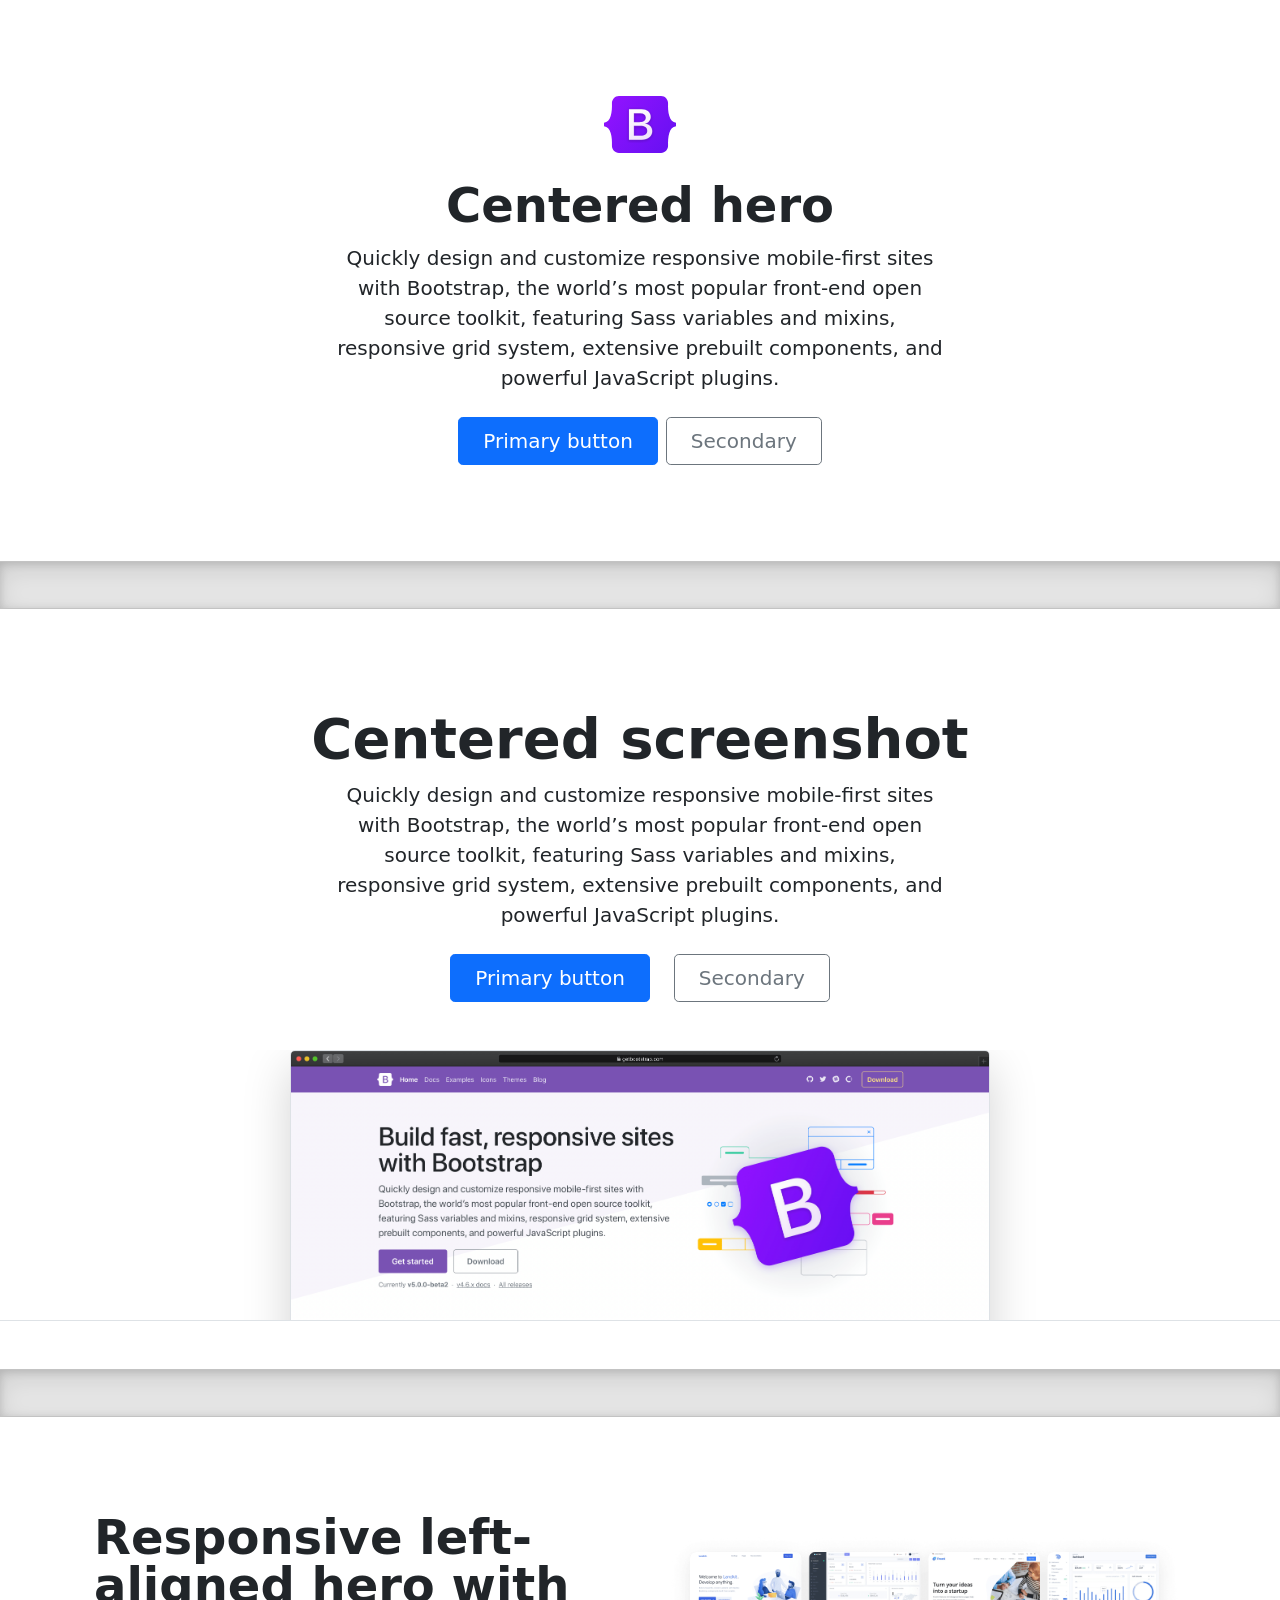
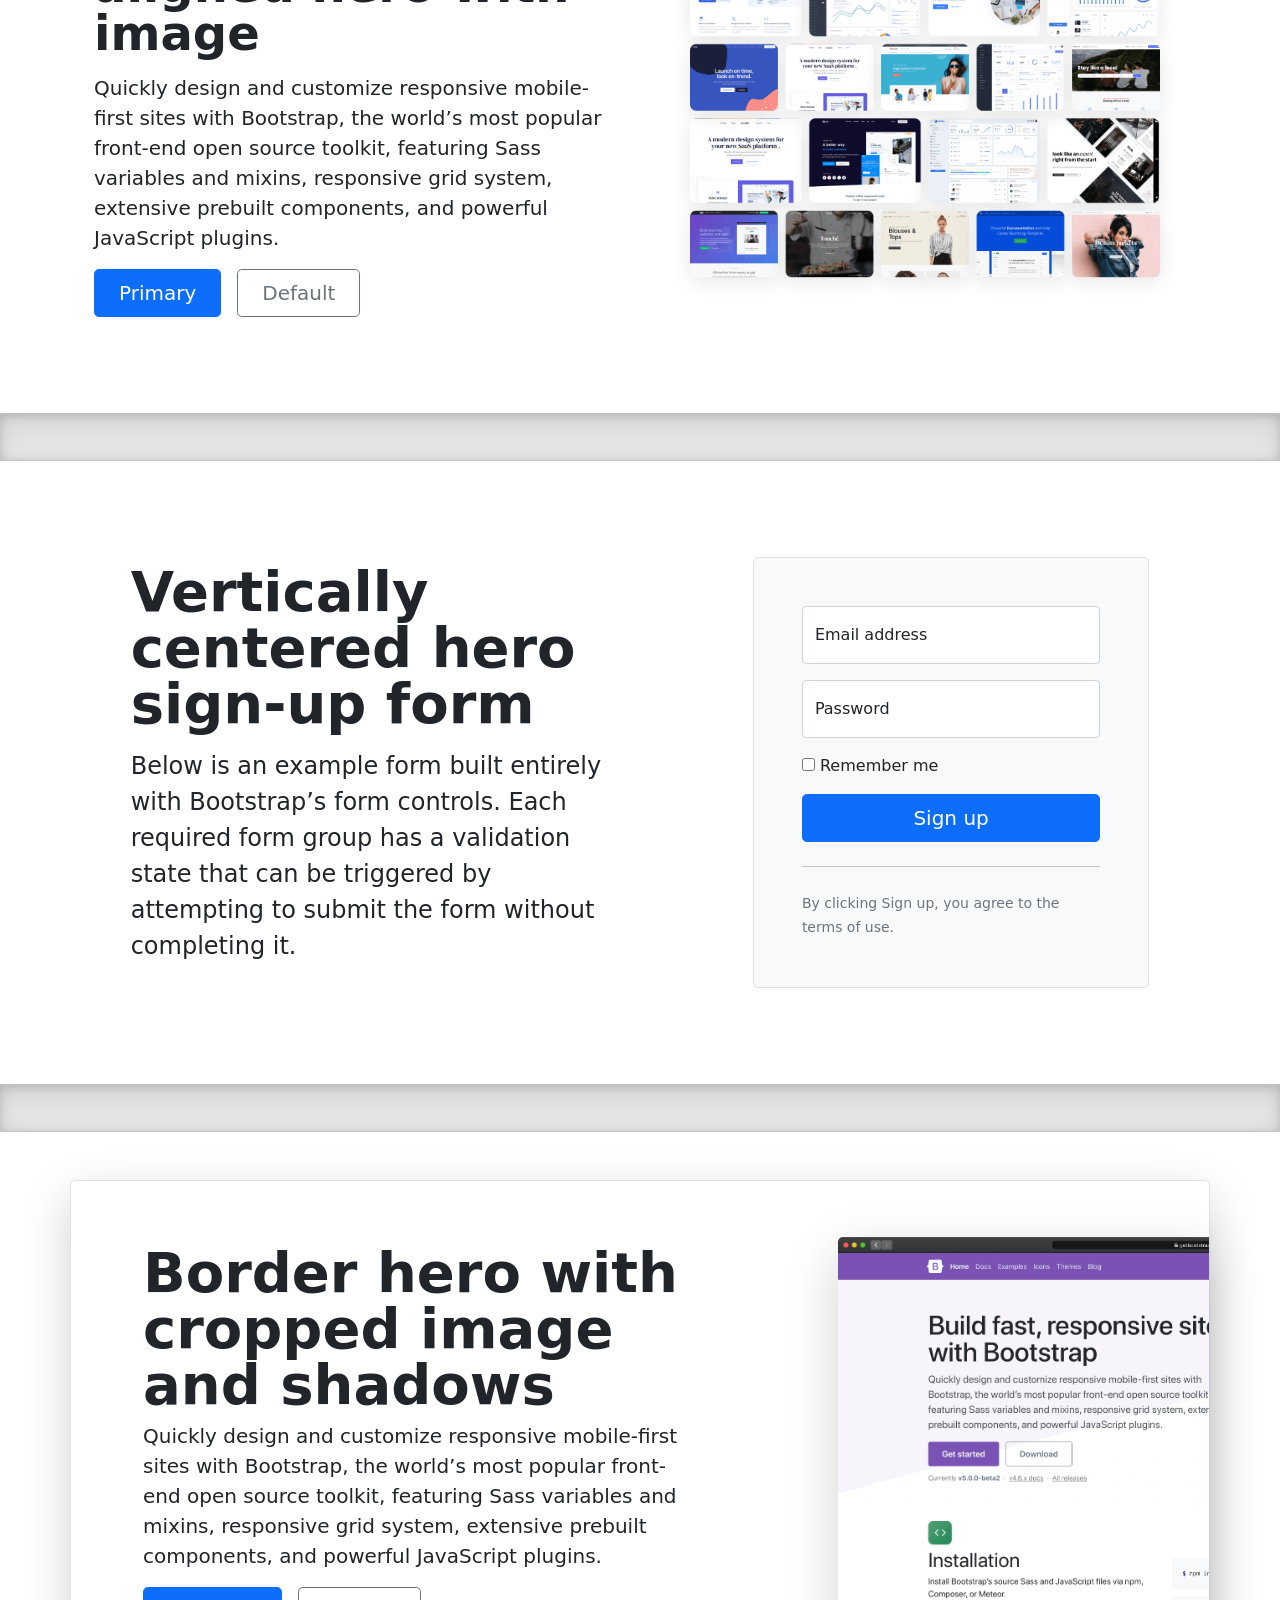
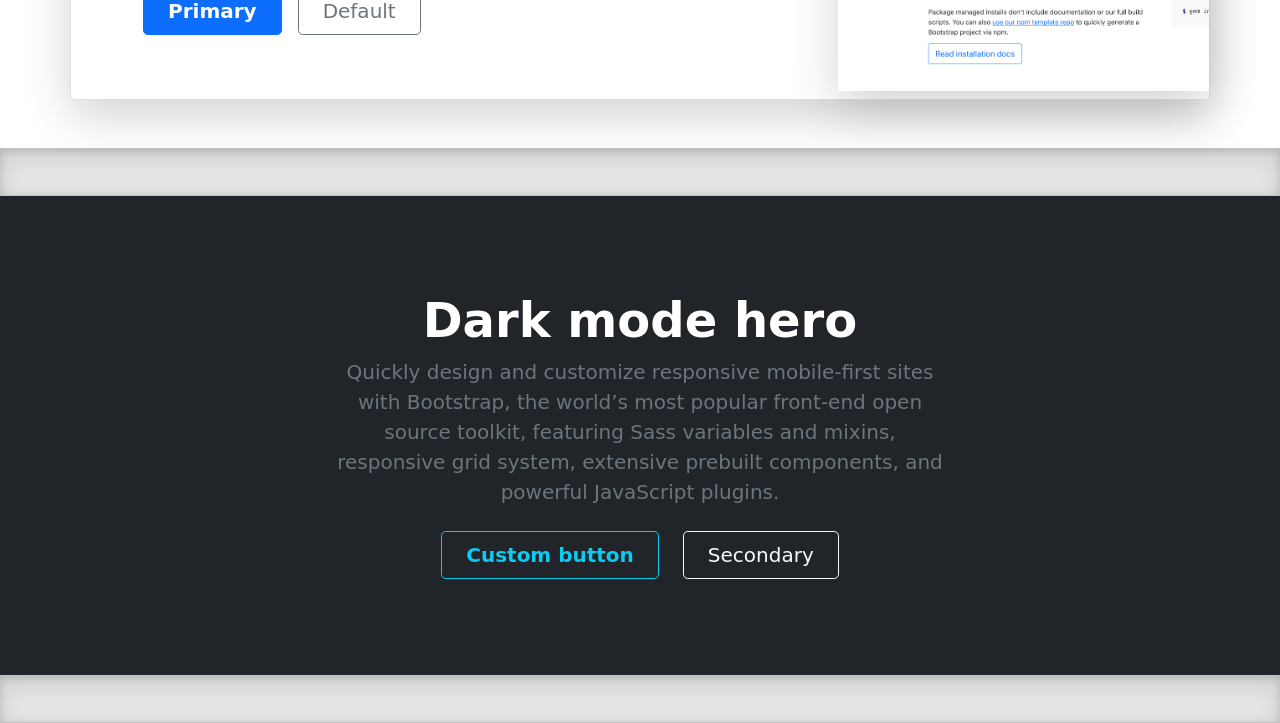
<file: heroes/index.html>
<!doctype html>
<html lang="en">
  <head>
    <meta charset="utf-8">
    <meta name="viewport" content="width=device-width, initial-scale=1">
    <meta name="description" content="">
    <meta name="author" content="Mark Otto, Jacob Thornton, and Bootstrap contributors">
    <meta name="generator" content="Hugo 0.84.0">
    <title>Heroes · Bootstrap v5.0</title>

    <link rel="canonical" href="https://getbootstrap.com/docs/5.0/examples/heroes/">

    

    <!-- Bootstrap core CSS -->
<link href="../assets/dist/css/bootstrap.min.css" rel="stylesheet">

    <style>
      .bd-placeholder-img {
        font-size: 1.125rem;
        text-anchor: middle;
        -webkit-user-select: none;
        -moz-user-select: none;
        user-select: none;
      }

      @media (min-width: 768px) {
        .bd-placeholder-img-lg {
          font-size: 3.5rem;
        }
      }
    </style>

    
    <!-- Custom styles for this template -->
    <link href="heroes.css" rel="stylesheet">
  </head>
  <body>
    
<main>
  <h1 class="visually-hidden">Heroes examples</h1>

  <div class="px-4 py-5 my-5 text-center">
    <img class="d-block mx-auto mb-4" src="../assets/brand/bootstrap-logo.svg" alt="" width="72" height="57">
    <h1 class="display-5 fw-bold">Centered hero</h1>
    <div class="col-lg-6 mx-auto">
      <p class="lead mb-4">Quickly design and customize responsive mobile-first sites with Bootstrap, the world’s most popular front-end open source toolkit, featuring Sass variables and mixins, responsive grid system, extensive prebuilt components, and powerful JavaScript plugins.</p>
      <div class="d-grid gap-2 d-sm-flex justify-content-sm-center">
        <button type="button" class="btn btn-primary btn-lg px-4 gap-3">Primary button</button>
        <button type="button" class="btn btn-outline-secondary btn-lg px-4">Secondary</button>
      </div>
    </div>
  </div>

  <div class="b-example-divider"></div>

  <div class="px-4 pt-5 my-5 text-center border-bottom">
    <h1 class="display-4 fw-bold">Centered screenshot</h1>
    <div class="col-lg-6 mx-auto">
      <p class="lead mb-4">Quickly design and customize responsive mobile-first sites with Bootstrap, the world’s most popular front-end open source toolkit, featuring Sass variables and mixins, responsive grid system, extensive prebuilt components, and powerful JavaScript plugins.</p>
      <div class="d-grid gap-2 d-sm-flex justify-content-sm-center mb-5">
        <button type="button" class="btn btn-primary btn-lg px-4 me-sm-3">Primary button</button>
        <button type="button" class="btn btn-outline-secondary btn-lg px-4">Secondary</button>
      </div>
    </div>
    <div class="overflow-hidden" style="max-height: 30vh;">
      <div class="container px-5">
        <img src="bootstrap-docs.png" class="img-fluid border rounded-3 shadow-lg mb-4" alt="Example image" width="700" height="500" loading="lazy">
      </div>
    </div>
  </div>

  <div class="b-example-divider"></div>

  <div class="container col-xxl-8 px-4 py-5">
    <div class="row flex-lg-row-reverse align-items-center g-5 py-5">
      <div class="col-10 col-sm-8 col-lg-6">
        <img src="bootstrap-themes.png" class="d-block mx-lg-auto img-fluid" alt="Bootstrap Themes" width="700" height="500" loading="lazy">
      </div>
      <div class="col-lg-6">
        <h1 class="display-5 fw-bold lh-1 mb-3">Responsive left-aligned hero with image</h1>
        <p class="lead">Quickly design and customize responsive mobile-first sites with Bootstrap, the world’s most popular front-end open source toolkit, featuring Sass variables and mixins, responsive grid system, extensive prebuilt components, and powerful JavaScript plugins.</p>
        <div class="d-grid gap-2 d-md-flex justify-content-md-start">
          <button type="button" class="btn btn-primary btn-lg px-4 me-md-2">Primary</button>
          <button type="button" class="btn btn-outline-secondary btn-lg px-4">Default</button>
        </div>
      </div>
    </div>
  </div>

  <div class="b-example-divider"></div>

  <div class="container col-xl-10 col-xxl-8 px-4 py-5">
    <div class="row align-items-center g-lg-5 py-5">
      <div class="col-lg-7 text-center text-lg-start">
        <h1 class="display-4 fw-bold lh-1 mb-3">Vertically centered hero sign-up form</h1>
        <p class="col-lg-10 fs-4">Below is an example form built entirely with Bootstrap’s form controls. Each required form group has a validation state that can be triggered by attempting to submit the form without completing it.</p>
      </div>
      <div class="col-md-10 mx-auto col-lg-5">
        <form class="p-4 p-md-5 border rounded-3 bg-light">
          <div class="form-floating mb-3">
            <input type="email" class="form-control" id="floatingInput" placeholder="name@example.com">
            <label for="floatingInput">Email address</label>
          </div>
          <div class="form-floating mb-3">
            <input type="password" class="form-control" id="floatingPassword" placeholder="Password">
            <label for="floatingPassword">Password</label>
          </div>
          <div class="checkbox mb-3">
            <label>
              <input type="checkbox" value="remember-me"> Remember me
            </label>
          </div>
          <button class="w-100 btn btn-lg btn-primary" type="submit">Sign up</button>
          <hr class="my-4">
          <small class="text-muted">By clicking Sign up, you agree to the terms of use.</small>
        </form>
      </div>
    </div>
  </div>

  <div class="b-example-divider"></div>

  <div class="container my-5">
    <div class="row p-4 pb-0 pe-lg-0 pt-lg-5 align-items-center rounded-3 border shadow-lg">
      <div class="col-lg-7 p-3 p-lg-5 pt-lg-3">
        <h1 class="display-4 fw-bold lh-1">Border hero with cropped image and shadows</h1>
        <p class="lead">Quickly design and customize responsive mobile-first sites with Bootstrap, the world’s most popular front-end open source toolkit, featuring Sass variables and mixins, responsive grid system, extensive prebuilt components, and powerful JavaScript plugins.</p>
        <div class="d-grid gap-2 d-md-flex justify-content-md-start mb-4 mb-lg-3">
          <button type="button" class="btn btn-primary btn-lg px-4 me-md-2 fw-bold">Primary</button>
          <button type="button" class="btn btn-outline-secondary btn-lg px-4">Default</button>
        </div>
      </div>
      <div class="col-lg-4 offset-lg-1 p-0 overflow-hidden shadow-lg">
          <img class="rounded-lg-3" src="bootstrap-docs.png" alt="" width="720">
      </div>
    </div>
  </div>

  <div class="b-example-divider"></div>

  <div class="bg-dark text-secondary px-4 py-5 text-center">
    <div class="py-5">
      <h1 class="display-5 fw-bold text-white">Dark mode hero</h1>
      <div class="col-lg-6 mx-auto">
        <p class="fs-5 mb-4">Quickly design and customize responsive mobile-first sites with Bootstrap, the world’s most popular front-end open source toolkit, featuring Sass variables and mixins, responsive grid system, extensive prebuilt components, and powerful JavaScript plugins.</p>
        <div class="d-grid gap-2 d-sm-flex justify-content-sm-center">
          <button type="button" class="btn btn-outline-info btn-lg px-4 me-sm-3 fw-bold">Custom button</button>
          <button type="button" class="btn btn-outline-light btn-lg px-4">Secondary</button>
        </div>
      </div>
    </div>
  </div>

  <div class="b-example-divider mb-0"></div>
</main>


    <script src="../assets/dist/js/bootstrap.bundle.min.js"></script>

      
  </body>
</html>
</file>
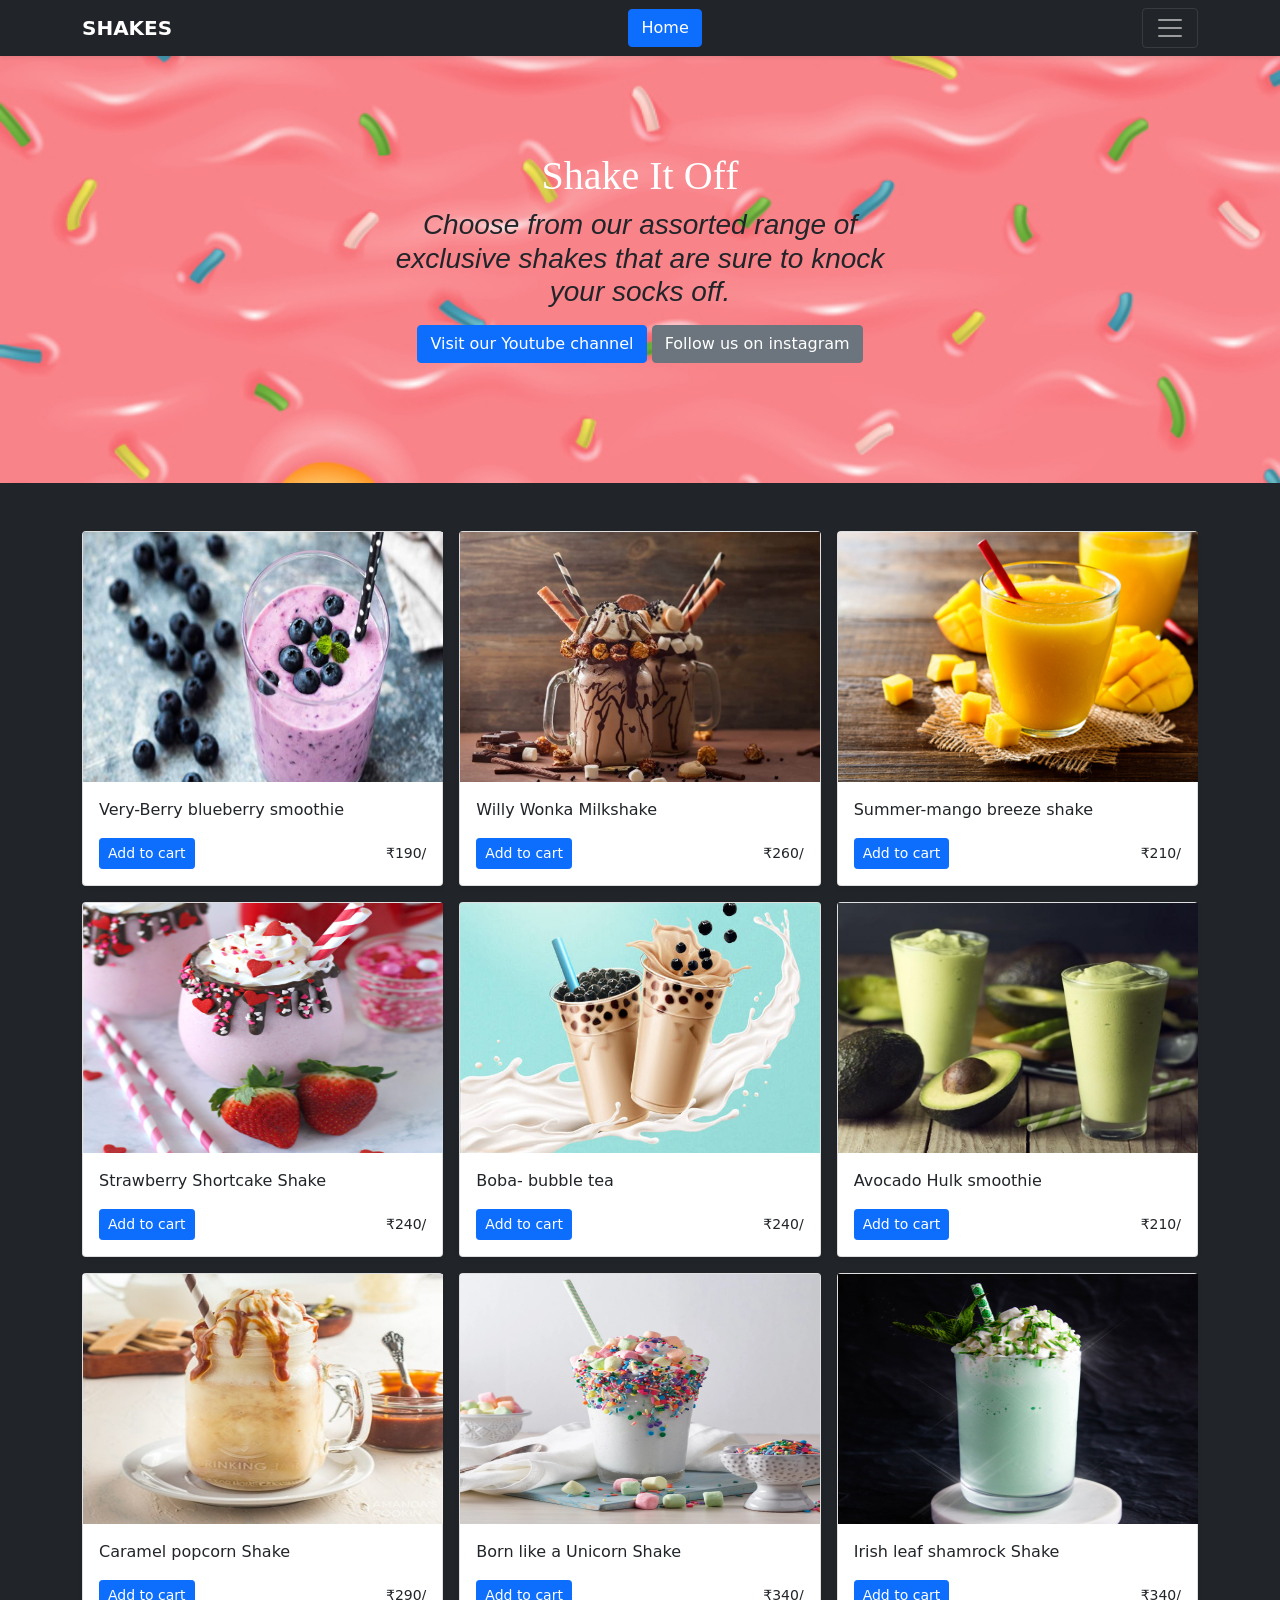
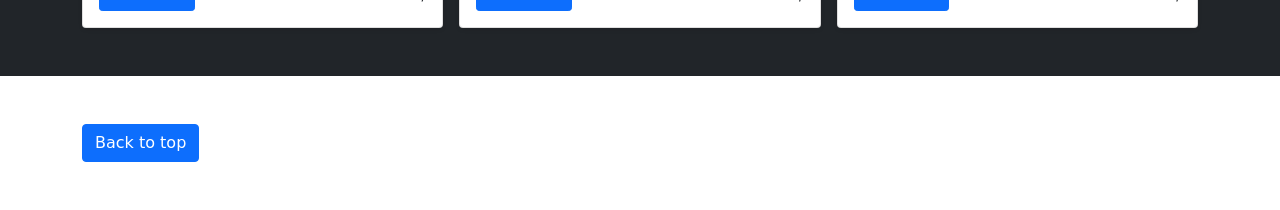
<file: album/shakes.html>
<!doctype html>
<html lang="en">
  <head>
    <meta charset="utf-8">
    <meta name="viewport" content="width=device-width, initial-scale=1">
    <meta name="description" content="">
    <meta name="author" content="Mark Otto, Jacob Thornton, and Bootstrap contributors">
    <meta name="generator" content="Hugo 0.84.0">
    <title>Shakes Galore | SN'B</title>

    <link rel="canonical" href="https://getbootstrap.com/docs/5.0/examples/album/">



    <!-- Bootstrap core CSS -->
<link href="../assets/dist/css/bootstrap.min.css" rel="stylesheet">

    <style>
      .bd-placeholder-img {
        font-size: 1.125rem;
        text-anchor: middle;
        -webkit-user-select: none;
        -moz-user-select: none;
        user-select: none;
      }

      @media (min-width: 768px) {
        .bd-placeholder-img-lg {
          font-size: 3.5rem;
        }
      }
      body {
        background-image: url('drip.jpg');
        background-repeat: no-repeat;
        background-attachment: fixed;
        background-size: cover;
      }
    </style>
    <script>
    function order() {
      alert("Added to cart");
    }
    </script>

  </head>
  <body>

<header>
  <div class="collapse bg-dark" id="navbarHeader">
    <div class="container">
      <div class="row">
        <div class="col-sm-8 col-md-7 py-4">
          <h4 class="text-white">About</h4>
          <p class="text-muted">Shakes N' Bakes was founded in 2017 with a vision to provide exclusive tastes and stimulate as some would say a bougee experience which leaves you in eternal bliss.It is a family venture of the Sharma's who continue to innovate and bring you the best possible shakes and bakery items possible.</p>
        </div>
        <div class="col-sm-4 offset-md-1 py-4">
          <h4 class="text-white">Contact</h4>
          <ul class="list-unstyled">
            <li><a href="../cover/index.html" target="_blank" class="text-white">Back to Home</a></li>
            <li><a href="https://twitter.com/?lang=en" target="_blank" class="text-white">Follow on Twitter</a></li>
            <li><a href="https://www.facebook.com/" target="_blank" class="text-white">Like on Facebook</a></li>
            <li><a href="https://www.google.com/gmail/" target="_blank" class="text-white">Email me</a></li>
          </ul>
        </div>
      </div>
    </div>
  </div>
  <div class="navbar navbar-dark bg-dark shadow-sm">
    <div class="container">
      <a href="#" class="navbar-brand d-flex align-items-center">
        <strong>SHAKES</strong>
      </a>
      <span>
        <a href="../cover/index.html" class="btn btn-primary" onmouseover="style.color='yellow'" onmouseout="style.color='white'">Home</a>
      </span>
      <button class="navbar-toggler" type="button" data-bs-toggle="collapse" data-bs-target="#navbarHeader" aria-controls="navbarHeader" aria-expanded="false" aria-label="Toggle navigation">
        <span class="navbar-toggler-icon"></span>
      </button>
    </div>
  </div>
</header>

<main>

  <section class="py-5 text-center container">
    <div class="row py-lg-5">
      <div class="col-lg-6 col-md-8 mx-auto">
        <h1 class="fw-light" style="font-family:cursive;color:white"><strong>Shake It Off</strong></h1>
        <h3 style="font-family:arial;"><em>Choose from our assorted range of exclusive shakes that are sure to knock your socks off.</em></h3>
        <p>
          <a href="https://www.youtube.com/channel/UCBjQSwdYk9TIp86-9OuPd7Q" class="btn btn-primary my-2" target="_blank">Visit our Youtube channel</a>
          <a href="https://www.instagram.com/" target="_blank" class="btn btn-secondary my-2">Follow us on instagram</a>
        </p>
      </div>
    </div>
  </section>

  <div class="album py-5 bg-dark">
    <div class="container">

      <div class="row row-cols-1 row-cols-sm-2 row-cols-md-3 g-3">
        <div class="col">
          <div class="card shadow-sm">
            <img src="blueberry.jpg" width=360px; height=250px;></img>

            <div class="card-body">
              <p class="card-text">Very-Berry blueberry smoothie</p>
              <div class="d-flex justify-content-between align-items-center">
                <div class="btn-group">
                  <button type="button" class="btn btn-sm btn-primary" onclick="order()">Add to cart</button>
                </div>
                <small>₹190/</small>
              </div>
            </div>
          </div>
        </div>
        <div class="col">
          <div class="card shadow-sm">
            <img src="choco.jpg" width=360px; height=250px;></img>

            <div class="card-body">
              <p class="card-text">Willy Wonka Milkshake</p>
              <div class="d-flex justify-content-between align-items-center">
                <div class="btn-group">
                  <button type="button" class="btn btn-sm btn-primary" onclick="order()">Add to cart</button>
                </div>
                <small>₹260/</small>
              </div>
            </div>
          </div>
        </div>
        <div class="col">
          <div class="card shadow-sm">
            <img src="mango.jpg" width=360px; height=250px;>
            <div class="card-body">
              <p class="card-text">Summer-mango breeze shake</p>
              <div class="d-flex justify-content-between align-items-center">
                <div class="btn-group">
                  <button type="button" class="btn btn-sm btn-primary" onclick="order()">Add to cart</button>
                </div>
                <small>₹210/</small>
              </div>
            </div>
          </div>
        </div>

        <div class="col">
          <div class="card shadow-sm">
            <img src="strawberry.jpg" width=360px; height=250px;>

            <div class="card-body">
              <p class="card-text">Strawberry Shortcake Shake</p>
              <div class="d-flex justify-content-between align-items-center">
                <div class="btn-group">
                  <button type="button" class="btn btn-sm btn-primary" onclick="order()">Add to cart</button>
                </div>
                <small>₹240/</small>
              </div>
            </div>
          </div>
        </div>
        <div class="col">
          <div class="card shadow-sm">
           <img src="boba.jpg" width=360px; height=250px;>
            <div class="card-body">
              <p class="card-text">Boba- bubble tea</p>
              <div class="d-flex justify-content-between align-items-center">
                <div class="btn-group">
                  <button type="button" class="btn btn-sm btn-primary" onclick="order()">Add to cart</button>
                </div>
                <small>₹240/</small>
              </div>
            </div>
          </div>
        </div>
        <div class="col">
          <div class="card shadow-sm">
           <img src="avocado.jpg" width=360px; height=250px;>
            <div class="card-body">
              <p class="card-text">Avocado Hulk smoothie</p>
              <div class="d-flex justify-content-between align-items-center">
                <div class="btn-group">
                  <button type="button" class="btn btn-sm btn-primary" onclick="order()">Add to cart</button>
                </div>
                <small>₹210/</small>
              </div>
            </div>
          </div>
        </div>

        <div class="col">
          <div class="card shadow-sm">
            <img src="caramel.jpg" width=360px; height=250px;>

            <div class="card-body">
              <p class="card-text">Caramel popcorn Shake</p>
              <div class="d-flex justify-content-between align-items-center">
                <div class="btn-group">
                  <button type="button" class="btn btn-sm btn-primary" onclick="order()">Add to cart</button>
                </div>
                <small>₹290/</small>
              </div>
            </div>
          </div>
        </div>
        <div class="col">
          <div class="card shadow-sm">
            <img src="unicorn.jpg" width=360px; height=250px;>
            <div class="card-body">
              <p class="card-text">Born like a Unicorn Shake</p>
              <div class="d-flex justify-content-between align-items-center">
                <div class="btn-group">
                  <button type="button" class="btn btn-sm btn-primary" onclick="order()">Add to cart</button>
                </div>
                <small>₹340/</small>
              </div>
            </div>
          </div>
        </div>
        <div class="col">
          <div class="card shadow-sm">
            <img src="shamrock.jpg" width=360px; height=250px;>
            <div class="card-body">
              <p class="card-text">Irish leaf shamrock Shake</p>
              <div class="d-flex justify-content-between align-items-center">
                <div class="btn-group">
                  <button type="button" class="btn btn-sm btn-primary" onclick="order()">Add to cart</button>
                </div>
                <small>₹340/</small>
              </div>
            </div>
          </div>
        </div>
      </div>
    </div>
  </div>

</main>

<footer class="text-muted py-5">
  <div class="container">
    <a href="#"><button type="button" class="btn btn-primary">Back to top</button></a>
      </div>
</footer>


    <script src="../assets/dist/js/bootstrap.bundle.min.js"></script>


  </body>
</html>
</file>
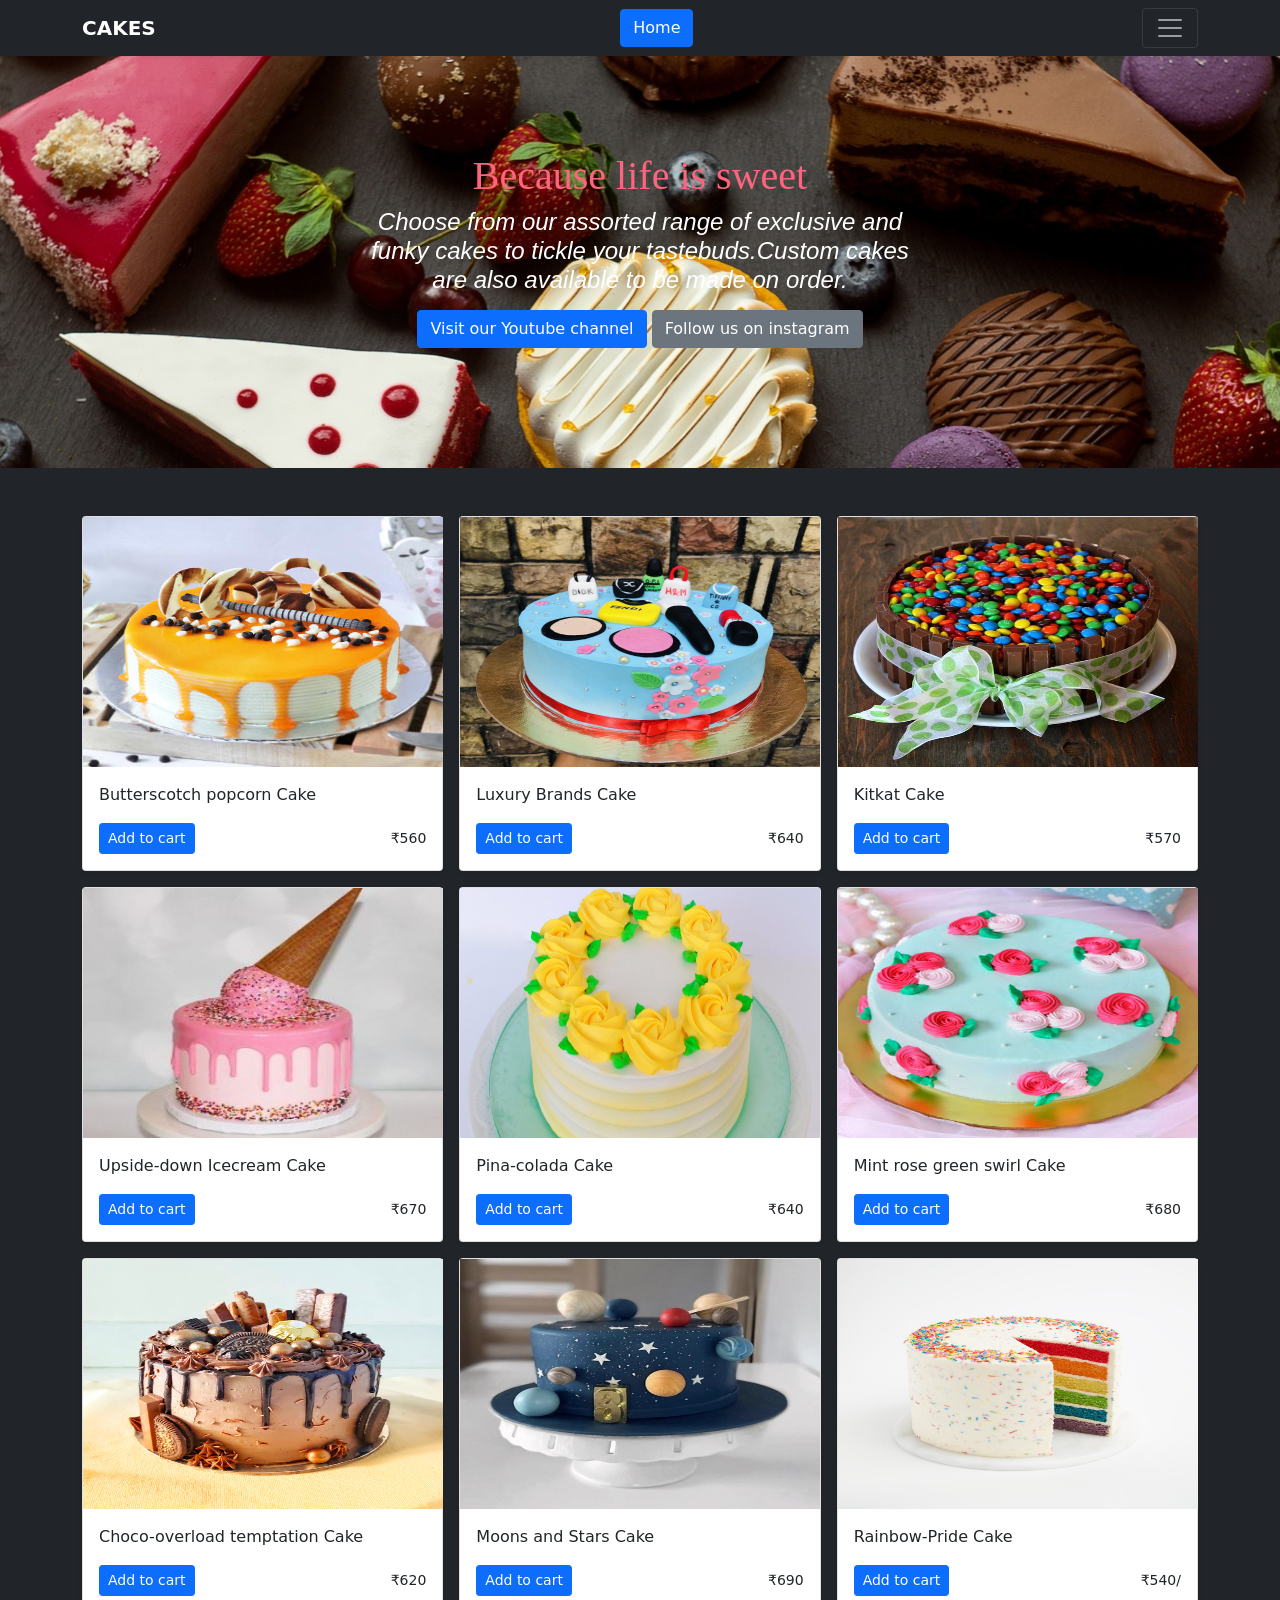
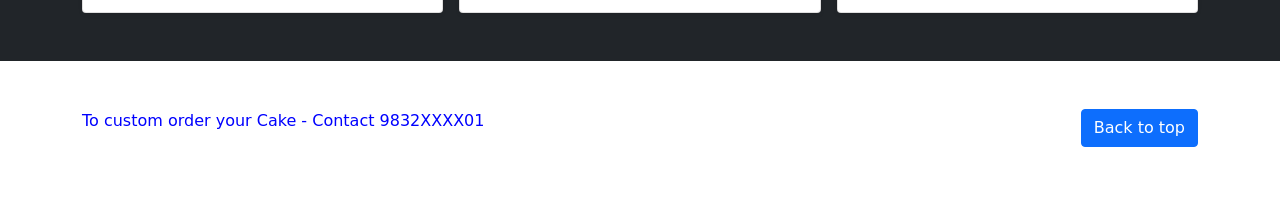
<file: album2/cakes.html>
<!doctype html>
<html lang="en">
  <head>
    <meta charset="utf-8">
    <meta name="viewport" content="width=device-width, initial-scale=1">
    <meta name="description" content="">
    <meta name="author" content="Mark Otto, Jacob Thornton, and Bootstrap contributors">
    <meta name="generator" content="Hugo 0.84.0">
    <title>Cakey Dreams | SN'B</title>

    <link rel="canonical" href="https://getbootstrap.com/docs/5.0/examples/album/">



    <!-- Bootstrap core CSS -->
<link href="../assets/dist/css/bootstrap.min.css" rel="stylesheet">

    <style>
      .bd-placeholder-img {
        font-size: 1.125rem;
        text-anchor: middle;
        -webkit-user-select: none;
        -moz-user-select: none;
        user-select: none;
      }

      @media (min-width: 768px) {
        .bd-placeholder-img-lg {
          font-size: 3.5rem;
        }
      }
      body {
        background-image: url('back.jpg');
        background-repeat: no-repeat;
        background-attachment: fixed;
        background-size: cover;
      }
    </style>
    <script>
    function order() {
      alert("Added to cart");
    }
    </script>
  </head>
  <body>

<header>
  <div class="collapse bg-dark" id="navbarHeader">
    <div class="container">
      <div class="row">
        <div class="col-sm-8 col-md-7 py-4">
          <h4 class="text-white">About</h4>
          <p class="text-muted">Shakes N' Bakes was founded in 2017 with a vision to provide exclusive tastes and stimulate as some would say a bougee experience which leaves you in eternal bliss.It is a family venture of the Sharma's who continue to innovate and bring you the best possible shakes and bakery items possible.</p>
        </div>
        <div class="col-sm-4 offset-md-1 py-4">
          <h4 class="text-white">Contact</h4>
          <ul class="list-unstyled">
            <li><a href="../cover/index.html" target="_blank" class="text-white">Back to Home</a></li>
            <li><a href="https://twitter.com/?lang=en" target="_blank" class="text-white">Follow on Twitter</a></li>
            <li><a href="https://www.facebook.com/" target="_blank" class="text-white">Like on Facebook</a></li>
            <li><a href="https://www.google.com/gmail/" target="_blank" class="text-white">Email me</a></li>
          </ul>
        </div>
      </div>
    </div>
  </div>
  <div class="navbar navbar-dark bg-dark shadow-sm">
    <div class="container">
      <a href="#" class="navbar-brand d-flex align-items-center">
        <strong>CAKES</strong>
      </a>
      <span>
        <a href="../cover/index.html" class="btn btn-primary" onmouseover="style.color='yellow'" onmouseout="style.color='white'">Home</a>
      </span>
      <button class="navbar-toggler" type="button" data-bs-toggle="collapse" data-bs-target="#navbarHeader" aria-controls="navbarHeader" aria-expanded="false" aria-label="Toggle navigation">
        <span class="navbar-toggler-icon"></span>
      </button>
    </div>
  </div>
</header>

<main>

  <section class="py-5 text-center container">
    <div class="row py-lg-5">
      <div class="col-lg-6 col-md-8 mx-auto">
        <h1 class="fw-light" style="font-family:cursive;color:#FF647F"><strong>Because life is sweet</strong></h1>
        <h4 style="font-family:arial; color:white;"><em>Choose from our assorted range of exclusive and funky cakes to tickle your tastebuds.Custom cakes are also available to be made on order.</em></h4>
        <p>
          <a href="https://www.youtube.com/channel/UCBjQSwdYk9TIp86-9OuPd7Q" class="btn btn-primary my-2" target="_blank">Visit our Youtube channel</a>
          <a href="https://www.instagram.com/" target="_blank" class="btn btn-secondary my-2">Follow us on instagram</a>
        </p>
      </div>
    </div>
  </section>

  <div class="album py-5 bg-dark">
    <div class="container">

      <div class="row row-cols-1 row-cols-sm-2 row-cols-md-3 g-3">
        <div class="col">
          <div class="card shadow-sm">
            <img src="butterscotch.jpg" width=360px; height=250px;></img>
            <div class="card-body">
              <p class="card-text">Butterscotch popcorn Cake</p>
              <div class="d-flex justify-content-between align-items-center">
                <div class="btn-group">
                  <button type="button" class="btn btn-sm btn-primary" onclick="order()">Add to cart</button>
                </div>
                <small>₹560</small>
              </div>
            </div>
          </div>
        </div>
        <div class="col">
          <div class="card shadow-sm">
            <img src="brand.jpg" width=360px; height=250px;></img>
            <div class="card-body">
              <p class="card-text">Luxury Brands Cake</p>
              <div class="d-flex justify-content-between align-items-center">
                <div class="btn-group">
                  <button type="button" class="btn btn-sm btn-primary" onclick="order()">Add to cart</button>
                </div>
                <small>₹640</small>
              </div>
            </div>
          </div>
        </div>
        <div class="col">
          <div class="card shadow-sm">
            <img src="kitkat.jpg" width=360px; height=250px;></img>
            <div class="card-body">
              <p class="card-text">Kitkat Cake</p>
              <div class="d-flex justify-content-between align-items-center">
                <div class="btn-group">
                  <button type="button" class="btn btn-sm btn-primary" onclick="order()">Add to cart</button>
                </div>
                <small>₹570</small>
              </div>
            </div>
          </div>
        </div>

        <div class="col">
          <div class="card shadow-sm">
            <img src="icecream.jpg" width=360px; height=250px;></img>
            <div class="card-body">
              <p class="card-text">Upside-down Icecream Cake</p>
              <div class="d-flex justify-content-between align-items-center">
                <div class="btn-group">
                  <button type="button" class="btn btn-sm btn-primary" onclick="order()">Add to cart</button>
                </div>
                <small>₹670</small>
              </div>
            </div>
          </div>
        </div>
        <div class="col">
          <div class="card shadow-sm">
            <img src="pineapple.jpg" width=360px; height=250px;></img>
            <div class="card-body">
              <p class="card-text">Pina-colada Cake</p>
              <div class="d-flex justify-content-between align-items-center">
                <div class="btn-group">
                  <button type="button" class="btn btn-sm btn-primary" onclick="order()">Add to cart</button>
                </div>
                <small>₹640</small>
              </div>
            </div>
          </div>
        </div>
        <div class="col">
          <div class="card shadow-sm">
            <img src="roses.jpg" width=360px; height=250px;></img>
            <div class="card-body">
              <p class="card-text">Mint rose green swirl Cake</p>
              <div class="d-flex justify-content-between align-items-center">
                <div class="btn-group">
                  <button type="button" class="btn btn-sm btn-primary" onclick="order()">Add to cart</button>
                </div>
                <small>₹680</small>
              </div>
            </div>
          </div>
        </div>

        <div class="col">
          <div class="card shadow-sm">
            <img src="overload.jpg" width=360px; height=250px;></img>
            <div class="card-body">
              <p class="card-text">Choco-overload temptation Cake</p>
              <div class="d-flex justify-content-between align-items-center">
                <div class="btn-group">
                  <button type="button" class="btn btn-sm btn-primary" onclick="order()">Add to cart</button>
                </div>
                <small>₹620</small>
              </div>
            </div>
          </div>
        </div>
        <div class="col">
          <div class="card shadow-sm">
            <img src="galaxy.jpg" width=360px; height=250px;></img>
            <div class="card-body">
              <p class="card-text">Moons and Stars Cake</p>
              <div class="d-flex justify-content-between align-items-center">
                <div class="btn-group">
                  <button type="button" class="btn btn-sm btn-primary" onclick="order()">Add to cart</button>
                </div>
                <small>₹690</small>
              </div>
            </div>
          </div>
        </div>
        <div class="col">
          <div class="card shadow-sm">
            <img src="pride.jpg" width=360px; height=250px;></img>
            <div class="card-body">
              <p class="card-text">Rainbow-Pride Cake</p>
              <div class="d-flex justify-content-between align-items-center">
                <div class="btn-group">
                  <button type="button" class="btn btn-sm btn-primary" onclick="order()">Add to cart</button>
                </div>
                <small>₹540/</small>
              </div>
            </div>
          </div>
        </div>
      </div>
    </div>
  </div>

</main>

<footer class="text-muted py-5">
  <div class="container">
    <p class="float-end mb-1">
      <a href="#"><button type="button" class="btn btn-primary">Back to top</button></a>
    </p>
    <p style="color:blue">To custom order your Cake - Contact 9832XXXX01</p>
  </div>
</footer>


    <script src="../assets/dist/js/bootstrap.bundle.min.js"></script>


  </body>
</html>
</file>
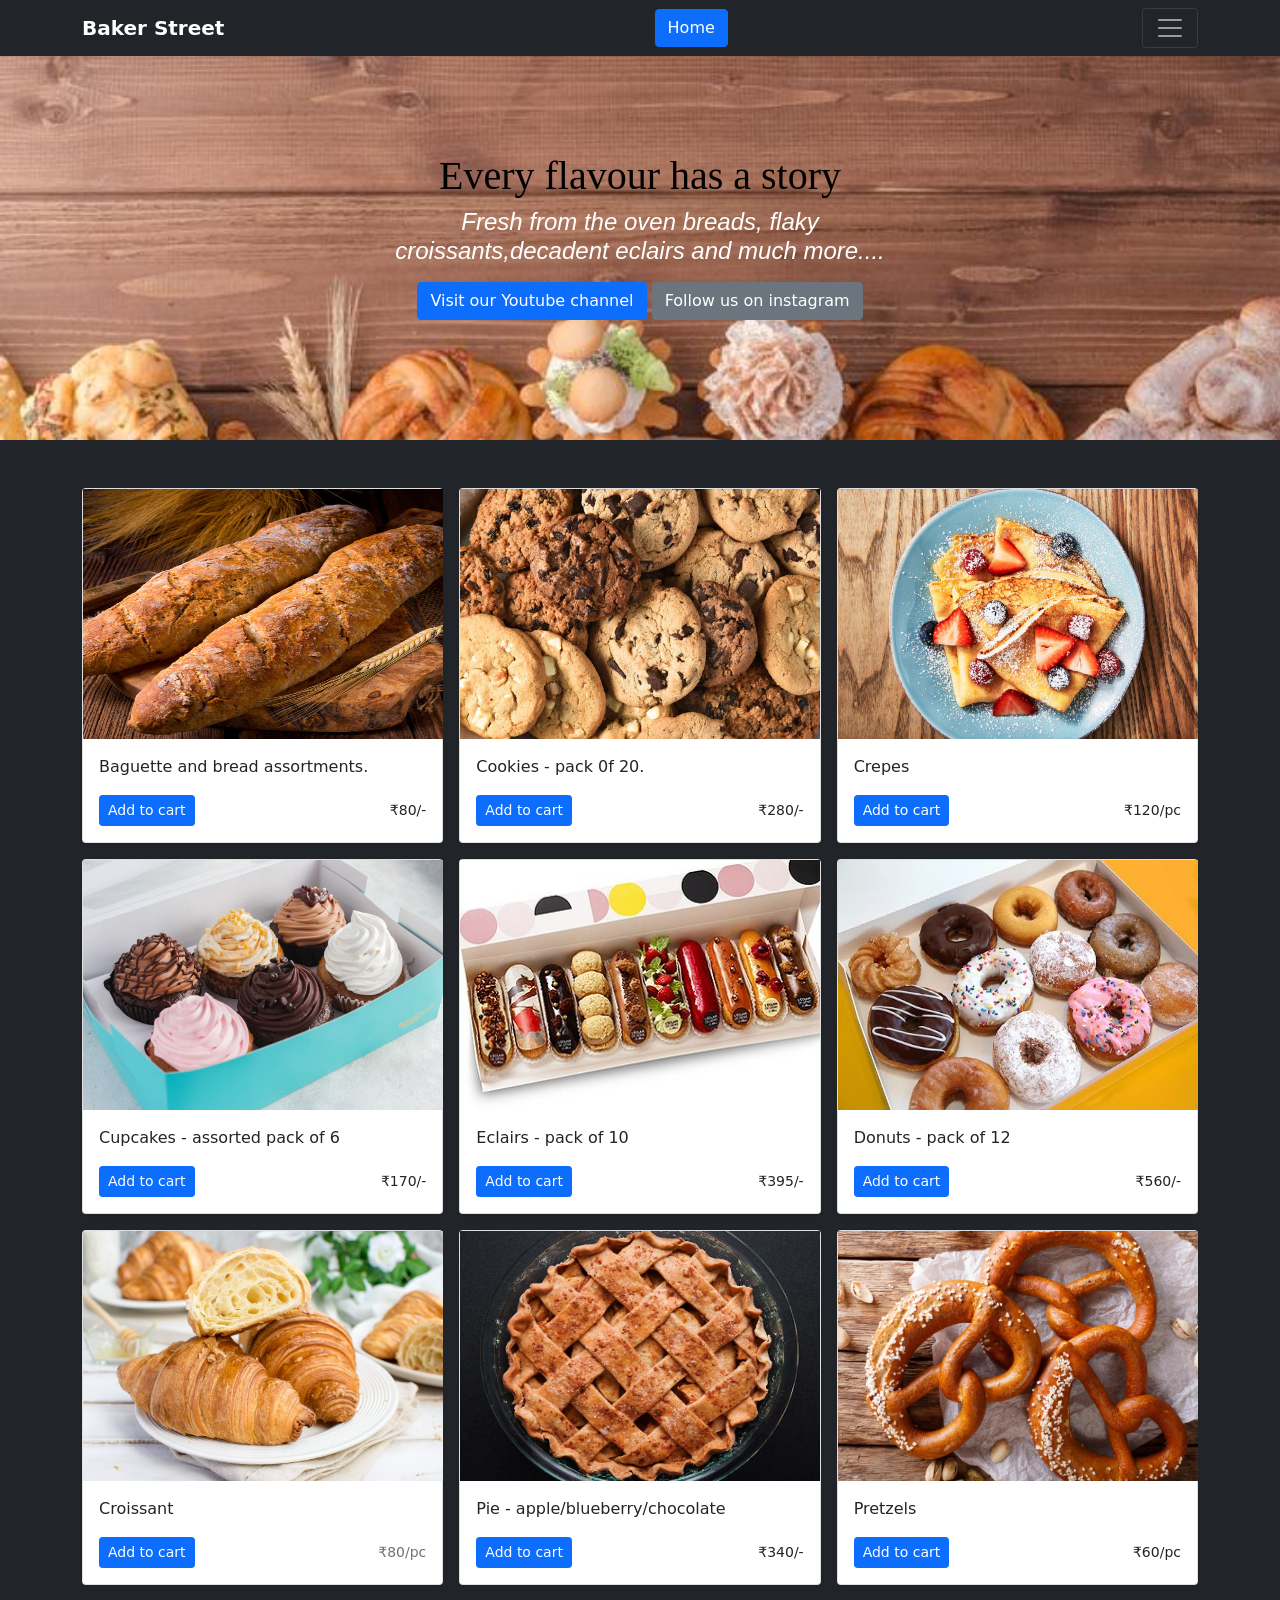
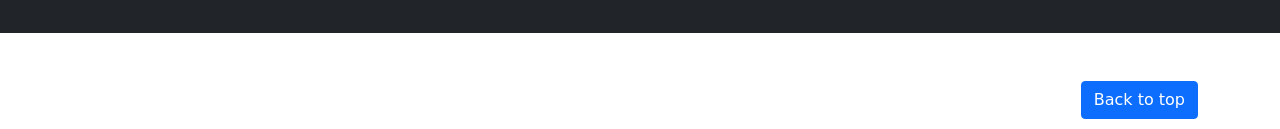
<file: album3/bakery.html>
<!doctype html>
<html lang="en">
  <head>
    <meta charset="utf-8">
    <meta name="viewport" content="width=device-width, initial-scale=1">
    <meta name="description" content="">
    <meta name="author" content="Mark Otto, Jacob Thornton, and Bootstrap contributors">
    <meta name="generator" content="Hugo 0.84.0">
    <title>Oven Fresh | SN'B</title>

    <link rel="canonical" href="https://getbootstrap.com/docs/5.0/examples/album/">



    <!-- Bootstrap core CSS -->
<link href="../assets/dist/css/bootstrap.min.css" rel="stylesheet">

    <style>
      .bd-placeholder-img {
        font-size: 1.125rem;
        text-anchor: middle;
        -webkit-user-select: none;
        -moz-user-select: none;
        user-select: none;
      }

      @media (min-width: 768px) {
        .bd-placeholder-img-lg {
          font-size: 3.5rem;
        }
      }
      body {
        background-image: url('assorted.jpg');
        background-repeat: no-repeat;
        background-attachment: fixed;
        background-size: cover;
      }
    </style>
    <script>
    function order() {
      alert("Added to cart");
    }
    </script>

  </head>
  <body>

<header>
  <div class="collapse bg-dark" id="navbarHeader">
    <div class="container">
      <div class="row">
        <div class="col-sm-8 col-md-7 py-4">
          <h4 class="text-white">About</h4>
          <p class="text-muted">Shakes N' Bakes was founded in 2017 with a vision to provide exclusive tastes and stimulate as some would say a bougee experience which leaves you in eternal bliss.It is a family venture of the Sharma's who continue to innovate and bring you the best possible shakes and bakery items possible.</p>
        </div>
        <div class="col-sm-4 offset-md-1 py-4">
          <h4 class="text-white">Contact</h4>
          <ul class="list-unstyled">
            <li><a href="../cover/index.html" target="_blank" class="text-white">Back to Home</a></li>
            <li><a href="https://twitter.com/?lang=en" target="_blank" class="text-white">Follow on Twitter</a></li>
            <li><a href="https://www.facebook.com/" target="_blank" class="text-white">Like on Facebook</a></li>
            <li><a href="https://www.google.com/gmail/" target="_blank" class="text-white">Email me</a></li>
          </ul>
        </div>
      </div>
    </div>
  </div>
  <div class="navbar navbar-dark bg-dark shadow-sm">
    <div class="container">
      <a href="#" class="navbar-brand d-flex align-items-center">
        <strong>Baker Street</strong>
      </a>
      <span>
        <a href="../cover/index.html" class="btn btn-primary" onmouseover="style.color='yellow'" onmouseout="style.color='white'">Home</a>
      </span>
      <button class="navbar-toggler" type="button" data-bs-toggle="collapse" data-bs-target="#navbarHeader" aria-controls="navbarHeader" aria-expanded="false" aria-label="Toggle navigation">
        <span class="navbar-toggler-icon"></span>
      </button>
    </div>
  </div>
</header>

<main>

  <section class="py-5 text-center container">
    <div class="row py-lg-5">
      <div class="col-lg-6 col-md-8 mx-auto">
        <h1 class="fw-light" style="font-family:cursive;color:black"><strong>Every flavour has a story</strong></h1>
        <h4 style="font-family:arial; color:white;"><em>Fresh from the oven breads, flaky croissants,decadent eclairs and much more....</em></h4>
        <p>
          <a href="https://www.youtube.com/channel/UCBjQSwdYk9TIp86-9OuPd7Q" class="btn btn-primary my-2" target="_blank">Visit our Youtube channel</a>
          <a href="https://www.instagram.com/" target="_blank" class="btn btn-secondary my-2">Follow us on instagram</a>
        </p>
      </div>
    </div>
  </section>

  <div class="album py-5 bg-dark">
    <div class="container">

      <div class="row row-cols-1 row-cols-sm-2 row-cols-md-3 g-3">
        <div class="col">
          <div class="card shadow-sm">
            <img src="baguette.jpg" width=360px; height=250px;></img>
            <div class="card-body">
              <p class="card-text">Baguette and bread assortments.</p>
              <div class="d-flex justify-content-between align-items-center">
                <div class="btn-group">
                  <button type="button" class="btn btn-sm btn-primary" onclick="order()">Add to cart</button>
                </div>
                <small>₹80/-</small>
              </div>
            </div>
          </div>
        </div>
        <div class="col">
          <div class="card shadow-sm">
            <img src="cookies.jpg" width=360px; height=250px;></img>
            <div class="card-body">
              <p class="card-text">Cookies - pack 0f 20.</p>
              <div class="d-flex justify-content-between align-items-center">
                <div class="btn-group">
                  <button type="button" class="btn btn-sm btn-primary" onclick="order()">Add to cart</button>
                </div>
                <small>₹280/-</small>
              </div>
            </div>
          </div>
        </div>
        <div class="col">
          <div class="card shadow-sm">
            <img src="crepe.jpg" width=360px; height=250px;></img>
            <div class="card-body">
              <p class="card-text">Crepes</p>
              <div class="d-flex justify-content-between align-items-center">
                <div class="btn-group">
                  <button type="button" class="btn btn-sm btn-primary" onclick="order()">Add to cart</button>
                </div>
                <small>₹120/pc</small>
              </div>
            </div>
          </div>
        </div>

        <div class="col">
          <div class="card shadow-sm">
            <img src="cupcake.jpg" width=360px; height=250px;></img>
            <div class="card-body">
              <p class="card-text">Cupcakes - assorted pack of 6</p>
              <div class="d-flex justify-content-between align-items-center">
                <div class="btn-group">
                  <button type="button" class="btn btn-sm btn-primary" onclick="order()">Add to cart</button>
                </div>
                <small>₹170/-</small>
              </div>
            </div>
          </div>
        </div>
        <div class="col">
          <div class="card shadow-sm">
            <img src="eclair.jpg" width=360px; height=250px;></img>
            <div class="card-body">
              <p class="card-text">Eclairs - pack of 10</p>
              <div class="d-flex justify-content-between align-items-center">
                <div class="btn-group">
                  <button type="button" class="btn btn-sm btn-primary" onclick="order()">Add to cart</button>
                </div>
                <small>₹395/-</small>
              </div>
            </div>
          </div>
        </div>
        <div class="col">
          <div class="card shadow-sm">
            <img src="donut.jpg" width=360px; height=250px;></img>
            <div class="card-body">
              <p class="card-text">Donuts - pack of 12</p>
              <div class="d-flex justify-content-between align-items-center">
                <div class="btn-group">
                  <button type="button" class="btn btn-sm btn-primary" onclick="order()">Add to cart</button>
                </div>
                <small>₹560/-</small>
              </div>
            </div>
          </div>
        </div>

        <div class="col">
          <div class="card shadow-sm">
            <img src="croissant.jpg" width=360px; height=250px;></img>
            <div class="card-body">
              <p class="card-text">Croissant</p>
              <div class="d-flex justify-content-between align-items-center">
                <div class="btn-group">
                  <button type="button" class="btn btn-sm btn-primary" onclick="order()">Add to cart</button>
                </div>
                <small class="text-muted">₹80/pc</small>
              </div>
            </div>
          </div>
        </div>
        <div class="col">
          <div class="card shadow-sm">
            <img src="pie.jpg" width=360px; height=250px;></img>
            <div class="card-body">
              <p class="card-text">Pie - apple/blueberry/chocolate</p>
              <div class="d-flex justify-content-between align-items-center">
                <div class="btn-group">
                  <button type="button" class="btn btn-sm btn-primary" onclick="order()">Add to cart</button>
                </div>
                <small>₹340/-</small>
              </div>
            </div>
          </div>
        </div>
        <div class="col">
          <div class="card shadow-sm">
            <img src="pretzel.jpg" width=360px; height=250px;></img>
            <div class="card-body">
              <p class="card-text">Pretzels</p>
              <div class="d-flex justify-content-between align-items-center">
                <div class="btn-group">
                  <button type="button" class="btn btn-sm btn-primary" onclick="order()">Add to cart</button>
                </div>
                <small>₹60/pc</small>
              </div>
            </div>
          </div>
        </div>
      </div>
    </div>
  </div>

</main>

<footer class="text-muted py-5">
  <div class="container">
    <p class="float-end mb-1">
      <a href="#"><button type="button" class="btn btn-primary">Back to top</button></a>
      </div>
</footer>


    <script src="../assets/dist/js/bootstrap.bundle.min.js"></script>


  </body>
</html>
</file>
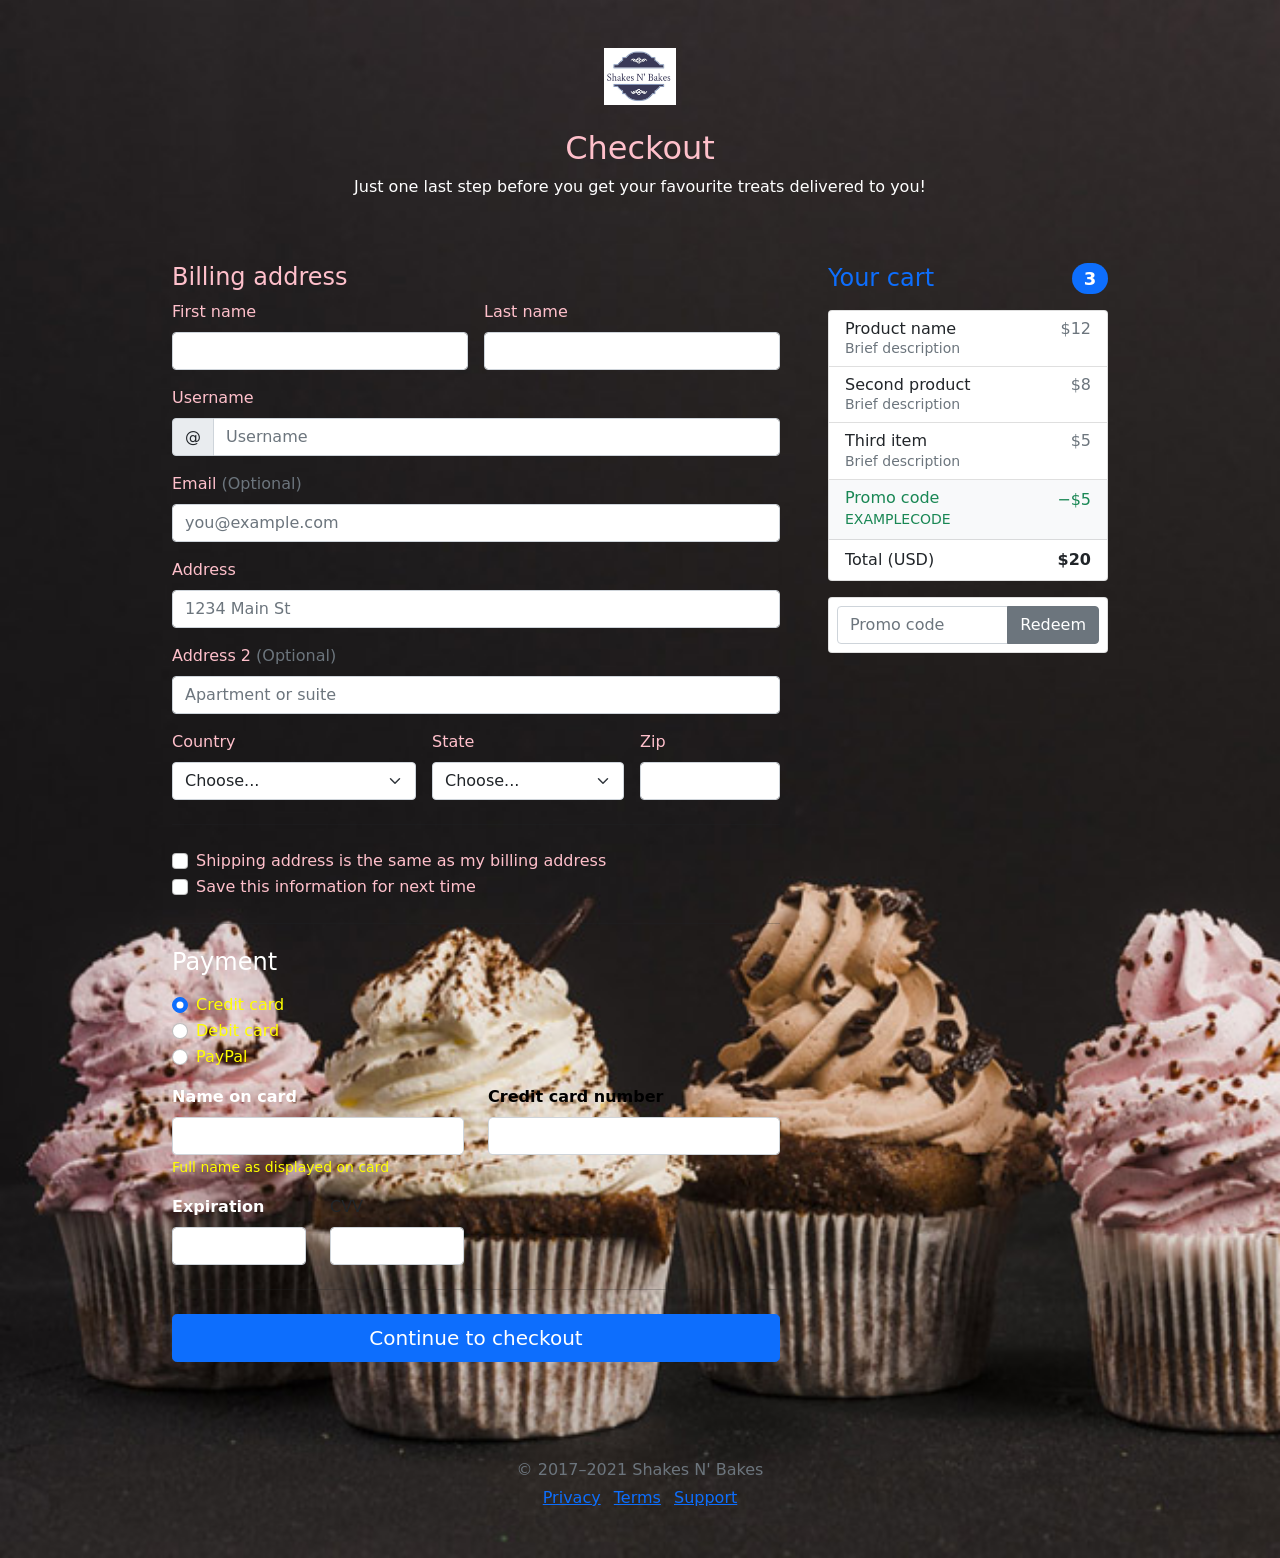
<file: checkout/cart.html>
<!doctype html>
<html lang="en">
  <head>
    <meta charset="utf-8">
    <meta name="viewport" content="width=device-width, initial-scale=1">
    <meta name="description" content="">
    <meta name="author" content="Mark Otto, Jacob Thornton, and Bootstrap contributors">
    <meta name="generator" content="Hugo 0.84.0">
    <title>Checkout | SN'B</title>

    <link rel="canonical" href="https://getbootstrap.com/docs/5.0/examples/checkout/">



    <!-- Bootstrap core CSS -->
<link href="../assets/dist/css/bootstrap.min.css" rel="stylesheet">

    <style>
      .bd-placeholder-img {
        font-size: 1.125rem;
        text-anchor: middle;
        -webkit-user-select: none;
        -moz-user-select: none;
        user-select: none;
      }

      @media (min-width: 768px) {
        .bd-placeholder-img-lg {
          font-size: 3.5rem;
        }
      }
      body {
        background-image: url('cake.jpg');
        background-repeat: no-repeat;
        background-size: cover;
      }
    </style>

    <!-- Custom styles for this template -->
    <link href="form-validation.css" rel="stylesheet">
  </head>
  <body class="bg-light">
    <script>
    function order() {
      if(confirm("Order Placed Successfully!")) document.location = '../cover/index.html';
    }
    </script>
<div class="container">
  <main>
    <div class="py-5 text-center">
      <img class="d-block mx-auto mb-4" src="../assets/brand/logo1.png" alt="" width="72" height="57">
      <h2 style="color:#FFC0CB">Checkout</h2>
      <p style="color:white">Just one last step before you get your favourite treats delivered to you!</p>
    </div>

    <div class="row g-5">
      <div class="col-md-5 col-lg-4 order-md-last">
        <h4 class="d-flex justify-content-between align-items-center mb-3">
          <span class="text-primary">Your cart</span>
          <span class="badge bg-primary rounded-pill">3</span>
        </h4>
        <ul class="list-group mb-3">
          <li class="list-group-item d-flex justify-content-between lh-sm">
            <div>
              <h6 class="my-0">Product name</h6>
              <small class="text-muted">Brief description</small>
            </div>
            <span class="text-muted">$12</span>
          </li>
          <li class="list-group-item d-flex justify-content-between lh-sm">
            <div>
              <h6 class="my-0">Second product</h6>
              <small class="text-muted">Brief description</small>
            </div>
            <span class="text-muted">$8</span>
          </li>
          <li class="list-group-item d-flex justify-content-between lh-sm">
            <div>
              <h6 class="my-0">Third item</h6>
              <small class="text-muted">Brief description</small>
            </div>
            <span class="text-muted">$5</span>
          </li>
          <li class="list-group-item d-flex justify-content-between bg-light">
            <div class="text-success">
              <h6 class="my-0">Promo code</h6>
              <small>EXAMPLECODE</small>
            </div>
            <span class="text-success">−$5</span>
          </li>
          <li class="list-group-item d-flex justify-content-between">
            <span>Total (USD)</span>
            <strong>$20</strong>
          </li>
        </ul>

        <form class="card p-2">
          <div class="input-group">
            <input type="text" class="form-control" placeholder="Promo code">
            <button type="submit" class="btn btn-secondary">Redeem</button>
          </div>
        </form>
      </div>
      <div class="col-md-7 col-lg-8">
        <h4 style="color:#FFC0CB">Billing address</h4>
        <form class="needs-validation" novalidate>
          <div class="row g-3">
            <div class="col-sm-6">
              <label for="firstName" class="form-label" style="color:#FFC0CB">First name</label>
              <input type="text" class="form-control" id="firstName" placeholder="" value="" required>
              <div class="invalid-feedback">
                Valid first name is required.
              </div>
            </div>

            <div class="col-sm-6">
              <label for="lastName" class="form-label" style="color:#FFC0CB">Last name</label>
              <input type="text" class="form-control" id="lastName" placeholder="" value="" required>
              <div class="invalid-feedback">
                Valid last name is required.
              </div>
            </div>

            <div class="col-12">
              <label for="username" class="form-label" style="color:#FFC0CB">Username</label>
              <div class="input-group has-validation">
                <span class="input-group-text">@</span>
                <input type="text" class="form-control" id="username" placeholder="Username" required>
              <div class="invalid-feedback">
                  Your username is required.
                </div>
              </div>
            </div>

            <div class="col-12">
              <label for="email" class="form-label" style="color:#FFC0CB">Email <span class="text-muted">(Optional)</span></label>
              <input type="email" class="form-control" id="email" placeholder="you@example.com">
              <div class="invalid-feedback">
                Please enter a valid email address for shipping updates.
              </div>
            </div>

            <div class="col-12">
              <label for="address" class="form-label" style="color:#FFC0CB">Address</label>
              <input type="text" class="form-control" id="address" placeholder="1234 Main St" required>
              <div class="invalid-feedback">
                Please enter your shipping address.
              </div>
            </div>

            <div class="col-12">
              <label for="address2" class="form-label" style="color:#FFC0CB">Address 2 <span class="text-muted">(Optional)</span></label>
              <input type="text" class="form-control" id="address2" placeholder="Apartment or suite">
            </div>

            <div class="col-md-5">
              <label for="country" class="form-label" style="color:#FFC0CB">Country</label>
              <select class="form-select" id="country" required>
                <option value="">Choose...</option>
                <option>United States</option>
              </select>
              <div class="invalid-feedback">
                Please select a valid country.
              </div>
            </div>

            <div class="col-md-4">
              <label for="state" class="form-label" style="color:#FFC0CB">State</label>
              <select class="form-select" id="state" required>
                <option value="">Choose...</option>
                <option>California</option>
              </select>
              <div class="invalid-feedback">
                Please provide a valid state.
              </div>
            </div>

            <div class="col-md-3">
              <label for="zip" class="form-label" style="color:#FFC0CB">Zip</label>
              <input type="text" class="form-control" id="zip" placeholder="" required>
              <div class="invalid-feedback">
                Zip code required.
              </div>
            </div>
          </div>

          <hr class="my-4">

          <div class="form-check">
            <input type="checkbox" class="form-check-input" id="same-address">
            <label class="form-check-label" for="same-address" style="color:#FFC0CB">Shipping address is the same as my billing address</label>
          </div>

          <div class="form-check">
            <input type="checkbox" class="form-check-input" id="save-info">
            <label class="form-check-label" for="save-info" style="color:#FFC0CB">Save this information for next time</label>
          </div>

          <hr class="my-4">

          <h4 class="mb-3" style="color:white">Payment</h4>

          <div class="my-3">
            <div class="form-check">
              <input id="credit" name="paymentMethod" type="radio" class="form-check-input" checked required>
              <label class="form-check-label" for="credit" style="color:yellow">Credit card</label>
            </div>
            <div class="form-check">
              <input id="debit" name="paymentMethod" type="radio" class="form-check-input" required>
              <label class="form-check-label" for="debit" style="color:yellow">Debit card</label>
            </div>
            <div class="form-check">
              <input id="paypal" name="paymentMethod" type="radio" class="form-check-input" required>
              <label class="form-check-label" for="paypal" style="color:yellow">PayPal</label>
            </div>
          </div>

          <div class="row gy-3">
            <div class="col-md-6">
              <label for="cc-name" class="form-label" style="color:white"><strong>Name on card</strong></label>
              <input type="text" class="form-control" id="cc-name" placeholder="" required>
              <small style="color:yellow">Full name as displayed on card</small>
              <div class="invalid-feedback">
                Name on card is required
              </div>
            </div>

            <div class="col-md-6">
              <label for="cc-number" class="form-label" style="color:black"><strong>Credit card number</strong></label>
              <input type="text" class="form-control" id="cc-number" placeholder="" required>
              <div class="invalid-feedback">
                Credit card number is required
              </div>
            </div>

            <div class="col-md-3">
              <label for="cc-expiration" class="form-label" style="color:white"><strong>Expiration</strong></label>
              <input type="text" class="form-control" id="cc-expiration" placeholder="" required>
              <div class="invalid-feedback">
                Expiration date required
              </div>
            </div>

            <div class="col-md-3">
              <label for="cc-cvv" class="form-label">CVV</label>
              <input type="text" class="form-control" id="cc-cvv" placeholder="" required>
              <div class="invalid-feedback">
                Security code required
              </div>
            </div>
          </div>

          <hr class="my-4">
            <button class="w-100 btn btn-primary btn-lg" type="submit" onclick="order()">Continue to checkout</button>
        </form>
      </div>
    </div>
  </main>

  <footer class="my-5 pt-5 text-muted text-center text-small">
    <p class="mb-1">&copy; 2017–2021 Shakes N' Bakes</p>
    <ul class="list-inline">
      <li class="list-inline-item"><a href="#">Privacy</a></li>
      <li class="list-inline-item"><a href="#">Terms</a></li>
      <li class="list-inline-item"><a href="#">Support</a></li>
    </ul>
  </footer>
</div>


    <script src="../assets/dist/js/bootstrap.bundle.min.js"></script>

      <script src="form-validation.js"></script>
  </body>
</html>
</file>
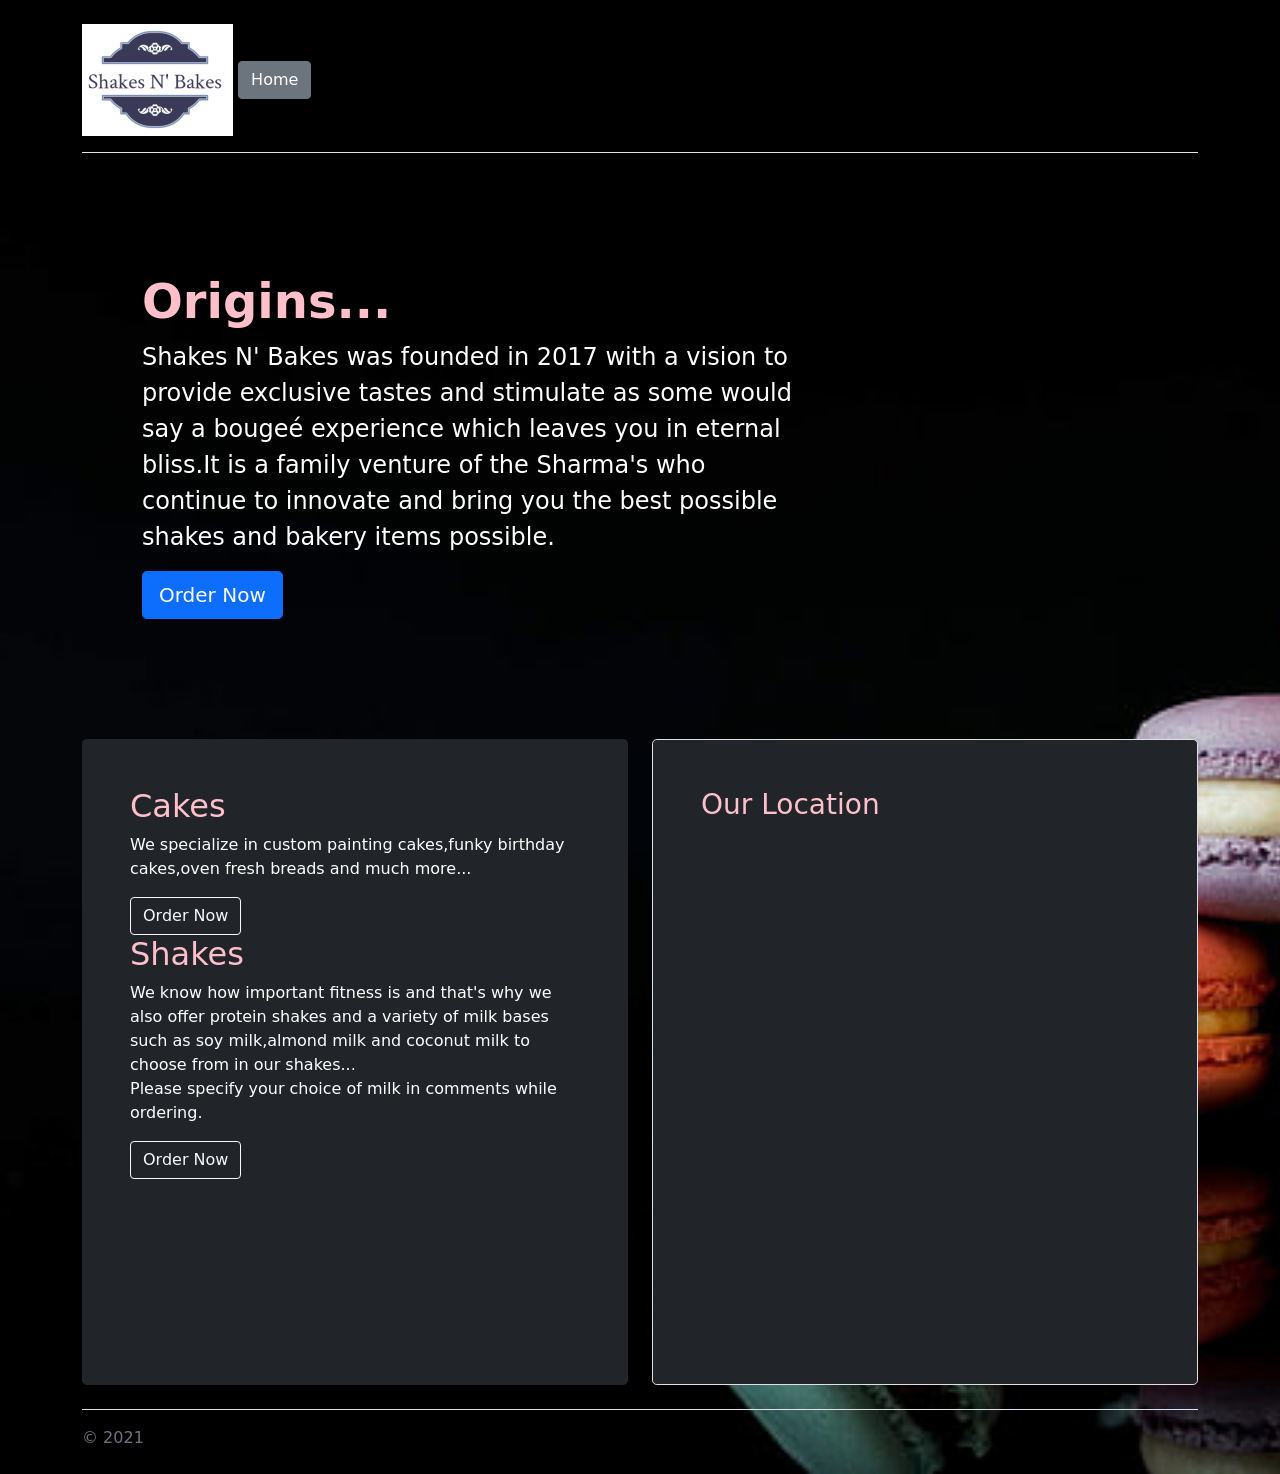
<file: jumbotron/about.html>
<!doctype html>
<html lang="en">
  <head>
    <meta charset="utf-8">
    <meta name="viewport" content="width=device-width, initial-scale=1">
    <meta name="description" content="">
    <meta name="author" content="Mark Otto, Jacob Thornton, and Bootstrap contributors">
    <meta name="generator" content="Hugo 0.84.0">
    <title>About Us | SN'B</title>

    <link rel="canonical" href="https://getbootstrap.com/docs/5.0/examples/jumbotron/">



    <!-- Bootstrap core CSS -->
<link href="../assets/dist/css/bootstrap.min.css" rel="stylesheet">

    <style>
      .bd-placeholder-img {
        font-size: 1.125rem;
        text-anchor: middle;
        -webkit-user-select: none;
        -moz-user-select: none;
        user-select: none;
      }

      @media (min-width: 768px) {
        .bd-placeholder-img-lg {
          font-size: 3.5rem;
        }
      }
      body {
        background-image: url('black.jpg');
        background-repeat: no-repeat;
        background-size: cover;
      }
    </style>
<script>
function redirect1(){window.location="../album2/cakes.html"}
function redirect2(){window.location="../album/shakes.html"}
function redirect3(){window.location="../cover/cover.html"}
</script>

  </head>
  <body>

<main>
  <div class="container py-4">
    <header class="pb-3 mb-4 border-bottom">
        <img src="../assets/brand/logo1.png"></img>
      <span>
        <a href="../cover/index.html" class="btn btn-secondary" onmouseover="style.color='yellow'" onmouseout="style.color='white'">Home</a>
      </span>
    </header>

    <div class="p-5 mb-4 bg-transparent rounded-3">
      <div class="container-fluid py-5">
        <h1 class="display-5 fw-bold" style="color:pink">Origins...</h1>
        <p class="col-md-8 fs-4" style="color:white">Shakes N' Bakes was founded in 2017 with a vision to provide exclusive tastes and stimulate as some would say a bougeé experience which leaves you in eternal bliss.It is a family venture of the Sharma's who continue to innovate and bring you the best possible shakes and bakery items possible.</p>
        <button class="btn btn-primary btn-lg" type="button" onclick="redirect3()">Order Now</button>
      </div>
    </div>

    <div class="row align-items-md-stretch">
      <div class="col-md-6">
        <div class="h-100 p-5 text-white bg-dark rounded-3">
          <h2 style="color:pink">Cakes</h2>
          <p>We specialize in custom painting cakes,funky birthday cakes,oven fresh breads and much more...</p>
          <button class="btn btn-outline-light" type="button" onclick="redirect1()">Order Now</button>
          <h2 style="color:pink">Shakes</h2>
          <p>We know how important fitness is and that's why we also offer protein shakes and a variety of milk bases such as soy milk,almond milk and coconut milk to choose from in our shakes...<br/>Please specify your choice of milk in comments while ordering.</p>
          <button class="btn btn-outline-light" type="button" onclick="redirect2()">Order Now</button>

        </div>
      </div>
      <div class="col-md-6">
        <div class="h-100 p-5 text-white bg-dark border rounded-3">
          <h3 style="color:pink">Our Location</h3>
          <iframe src="https://www.google.com/maps/embed?pb=!1m18!1m12!1m3!1d3502.791574250289!2d77.42747281442647!3d28.60602889203223!2m3!1f0!2f0!3f0!3m2!1i1024!2i768!4f13.1!3m3!1m2!1s0x390cef6165728471%3A0xf027989e066991a4!2sGaur%20City%20Mall!5e0!3m2!1sen!2sin!4v1628443640459!5m2!1sen!2sin" width="450" height="500" style="border:0;" allowfullscreen="" loading="lazy"></iframe>
        </div>
      </div>
    </div>

    <footer class="pt-3 mt-4 text-muted border-top">
      &copy; 2021
    </footer>
  </div>
</main>



  </body>
</html>
</file>
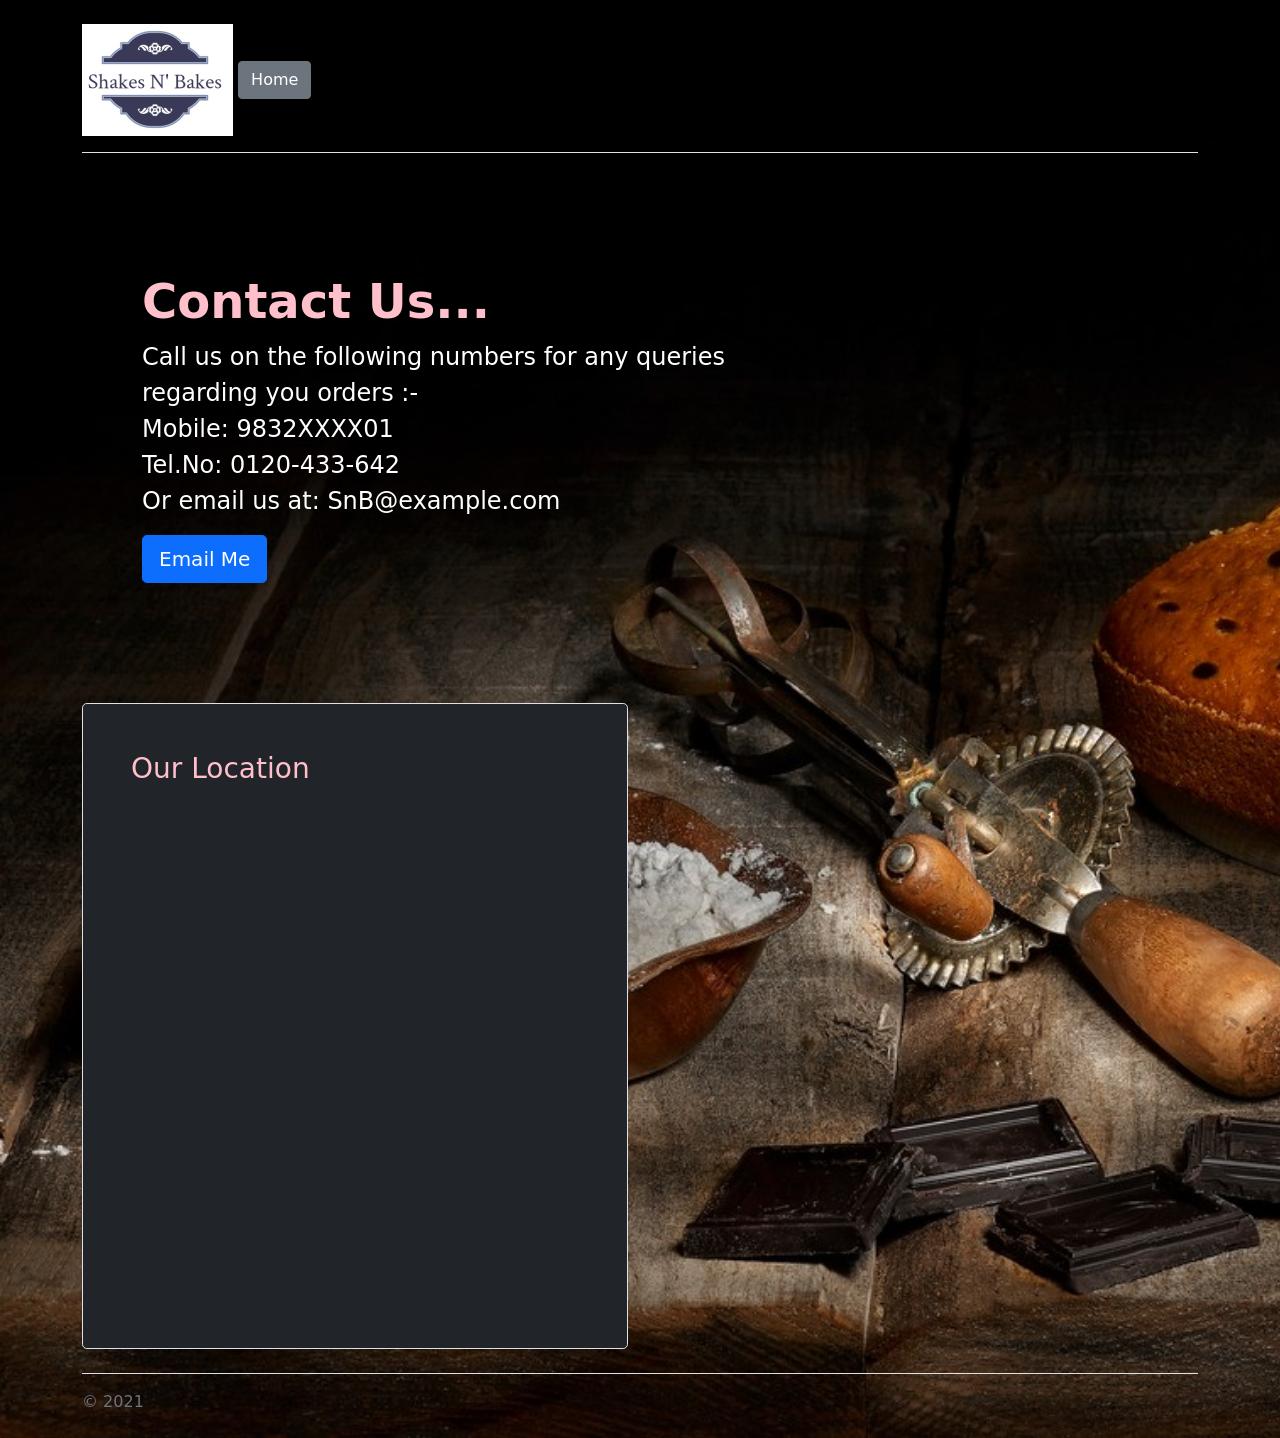
<file: jumbotron/contact.html>
<!doctype html>
<html lang="en">
  <head>
    <meta charset="utf-8">
    <meta name="viewport" content="width=device-width, initial-scale=1">
    <meta name="description" content="">
    <meta name="author" content="Mark Otto, Jacob Thornton, and Bootstrap contributors">
    <meta name="generator" content="Hugo 0.84.0">
    <title>Contact Us | SN'B</title>

    <link rel="canonical" href="https://getbootstrap.com/docs/5.0/examples/jumbotron/">



    <!-- Bootstrap core CSS -->
<link href="../assets/dist/css/bootstrap.min.css" rel="stylesheet">

    <style>
      .bd-placeholder-img {
        font-size: 1.125rem;
        text-anchor: middle;
        -webkit-user-select: none;
        -moz-user-select: none;
        user-select: none;
      }

      @media (min-width: 768px) {
        .bd-placeholder-img-lg {
          font-size: 3.5rem;
        }
      }
      body {
        background-image: url('pin.jpg');
        background-repeat: no-repeat;
        background-size: cover;
      }
    </style>

  </head>
  <body>

<main>
  <div class="container py-4">
    <header class="pb-3 mb-4 border-bottom">
        <img src="../assets/brand/logo1.png"></img>
      <span>
        <a href="../cover/index.html" class="btn btn-secondary" onmouseover="style.color='yellow'" onmouseout="style.color='black'">Home</a>
      </span>
    </header>

    <div class="p-5 mb-4 bg-transparent rounded-3">
      <div class="container-fluid py-5">
        <h1 class="display-5 fw-bold" style="color:pink">Contact Us...</h1>
        <p class="col-md-8 fs-4" style="color:white">Call us on the following numbers for any queries regarding you orders :-<br/>Mobile: 9832XXXX01<br/>Tel.No: 0120-433-642<br/>Or email us at: SnB@example.com</p>
        <a href="https://www.google.com/gmail/" target="_blank" class="text-white"><button class="btn btn-primary btn-lg" type="button">Email Me</button></a>
      </div>
    </div>

    <div class="row align-items-md-stretch">
      <div class="col-md-6">
        <div class="h-100 p-5 text-white bg-dark border rounded-3">
          <h3 style="color:pink">Our Location</h3>
          <iframe src="https://www.google.com/maps/embed?pb=!1m18!1m12!1m3!1d3502.791574250289!2d77.42747281442647!3d28.60602889203223!2m3!1f0!2f0!3f0!3m2!1i1024!2i768!4f13.1!3m3!1m2!1s0x390cef6165728471%3A0xf027989e066991a4!2sGaur%20City%20Mall!5e0!3m2!1sen!2sin!4v1628443640459!5m2!1sen!2sin" width="450" height="500" style="border:0;" allowfullscreen="" loading="lazy"></iframe>
        </div>
      </div>
    </div>

    <footer class="pt-3 mt-4 text-muted border-top">
      &copy; 2021
    </footer>
  </div>
</main>



  </body>
</html>
</file>
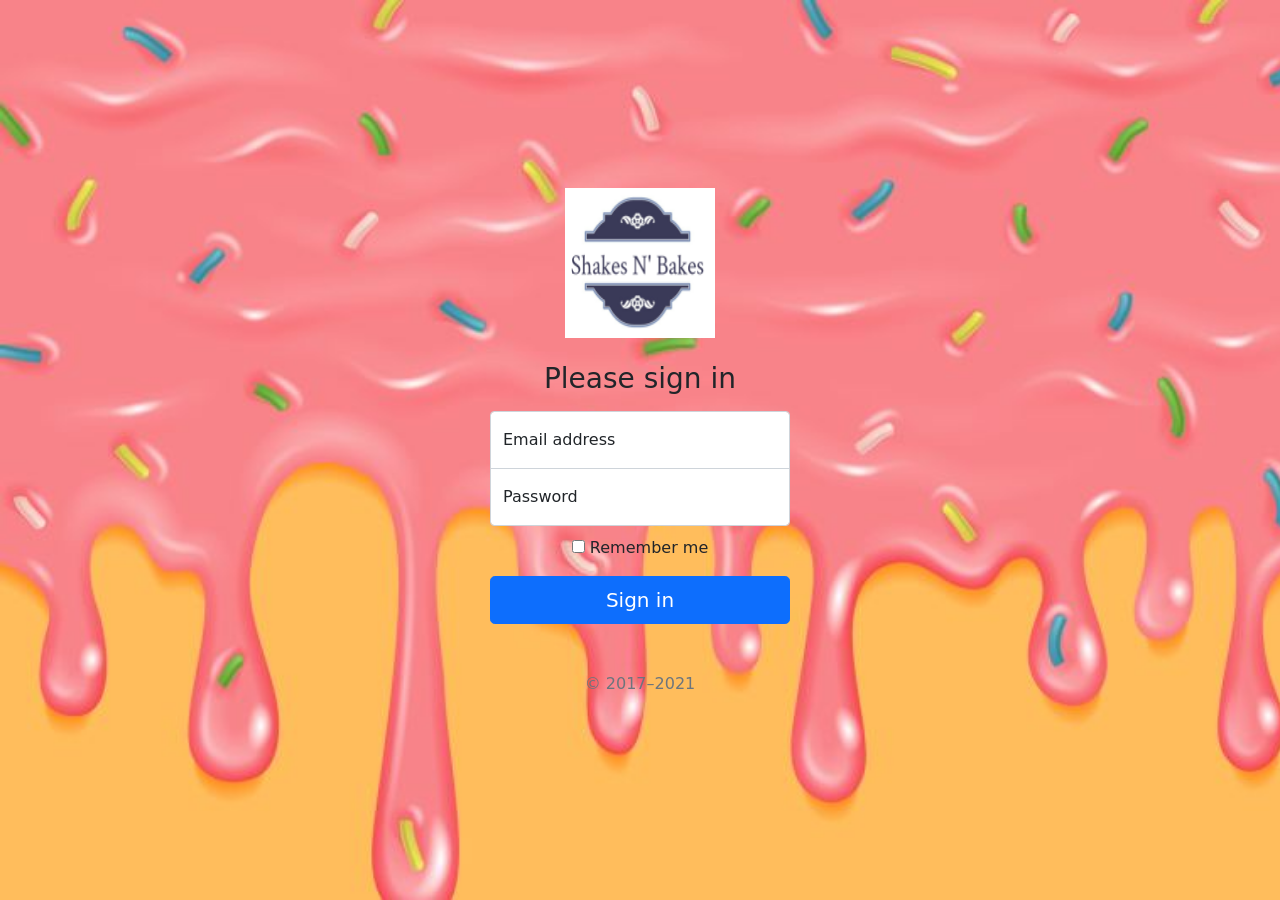
<file: sign-in/account.html>
<!doctype html>
<html lang="en">
  <head>
    <meta charset="utf-8">
    <meta name="viewport" content="width=device-width, initial-scale=1">
    <meta name="description" content="">
    <meta name="author" content="Mark Otto, Jacob Thornton, and Bootstrap contributors">
    <meta name="generator" content="Hugo 0.84.0">
    <title>Sign-in to Shakes N' Bakes</title>

    <link rel="canonical" href="https://getbootstrap.com/docs/5.0/examples/sign-in/">



    <!-- Bootstrap core CSS -->
<link href="../assets/dist/css/bootstrap.min.css" rel="stylesheet">

    <style>
      .bd-placeholder-img {
        font-size: 1.125rem;
        text-anchor: middle;
        -webkit-user-select: none;
        -moz-user-select: none;
        user-select: none;
      }

      @media (min-width: 768px) {
        .bd-placeholder-img-lg {
          font-size: 3.5rem;
        }
      }
      body {
        background-image: url('cake.jpg');
        background-repeat: no-repeat;
        background-attachment: fixed;
        background-size: cover;
      }
    </style>
    <script>
    function redirect() {
      window.location= "../cover/index.html";
    }
  </script>


    <!-- Custom styles for this template -->
    <link href="signin.css" rel="stylesheet">
  </head>
  <body class="text-center">

<main class="form-signin">
  <form>
    <img class="mb-4" src="../assets/brand/logo1.png" alt="" width="150" height="150">
    <h1 class="h3 mb-3 fw-normal">Please sign in</h1>

    <div class="form-floating">
      <input type="email" class="form-control" id="floatingInput" placeholder="name@example.com">
      <label for="floatingInput">Email address</label>
    </div>
    <div class="form-floating">
      <input type="password" class="form-control" id="floatingPassword" placeholder="Password">
      <label for="floatingPassword">Password</label>
    </div>

    <div class="checkbox mb-3">
      <label>
        <input type="checkbox" value="remember-me"> Remember me
      </label>
    </div>
    <button class="w-100 btn btn-lg btn-primary" type="button" onclick="redirect()">Sign in</button>
    <p class="mt-5 mb-3 text-muted">&copy; 2017–2021</p>
  </form>
</main>



  </body>
</html>
</file>
<file: heroes/heroes.css>
.b-example-divider {
  height: 3rem;
  background-color: rgba(0, 0, 0, .1);
  border: solid rgba(0, 0, 0, .15);
  border-width: 1px 0;
  box-shadow: inset 0 .5em 1.5em rgba(0, 0, 0, .1), inset 0 .125em .5em rgba(0, 0, 0, .15);
}

@media (min-width: 992px) {
  .rounded-lg-3 { border-radius: .3rem; }
}
</file>
<file: checkout/form-validation.css>
.container {
  max-width: 960px;
}
</file>
<file: sign-in/signin.css>
html,
body {
  height: 100%;
}

body {
  display: flex;
  align-items: center;
  padding-top: 40px;
  padding-bottom: 40px;
  background-color: #f5f5f5;
}

.form-signin {
  width: 100%;
  max-width: 330px;
  padding: 15px;
  margin: auto;
}

.form-signin .checkbox {
  font-weight: 400;
}

.form-signin .form-floating:focus-within {
  z-index: 2;
}

.form-signin input[type="email"] {
  margin-bottom: -1px;
  border-bottom-right-radius: 0;
  border-bottom-left-radius: 0;
}

.form-signin input[type="password"] {
  margin-bottom: 10px;
  border-top-left-radius: 0;
  border-top-right-radius: 0;
}
</file>
